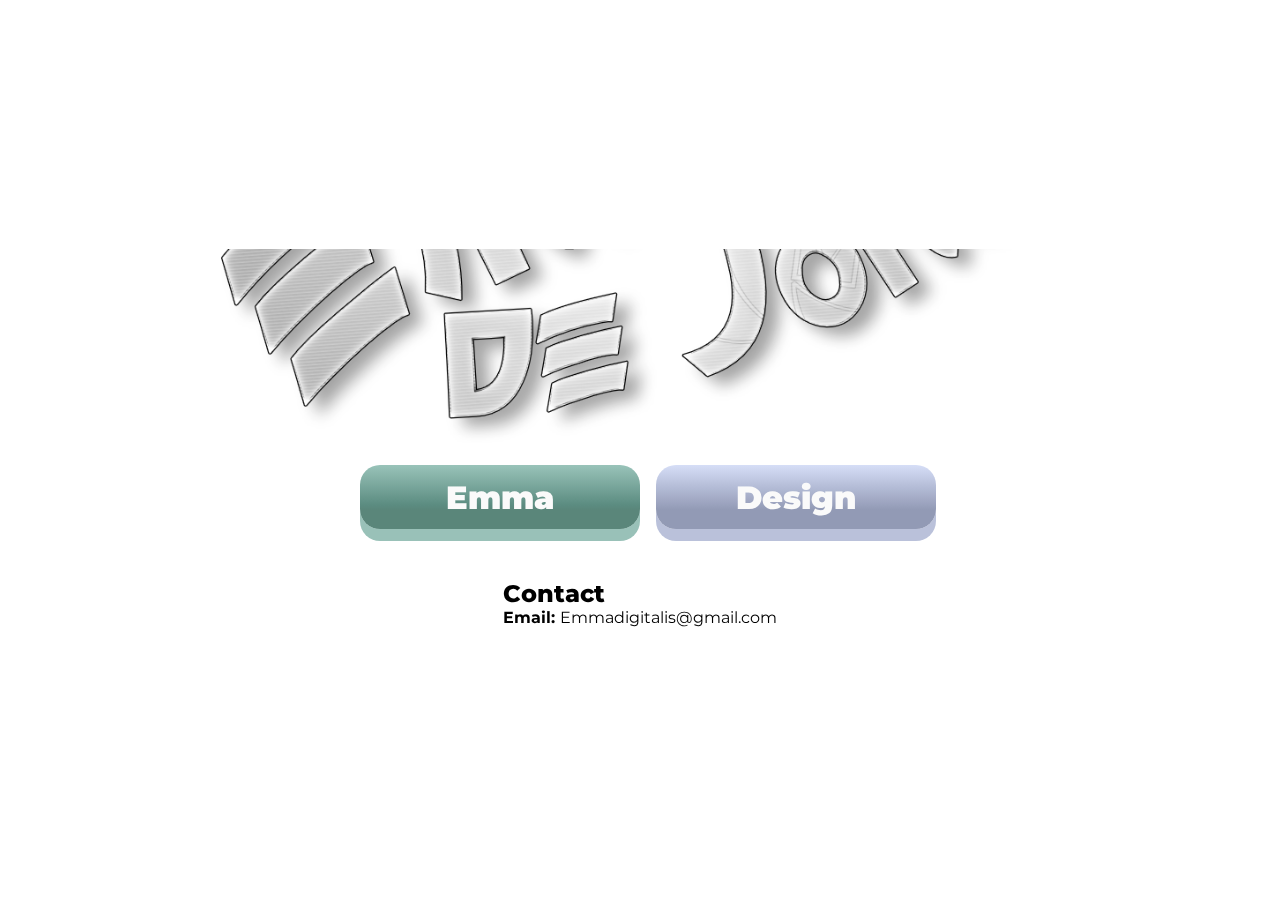
<file: index.html>
<!--Start of page-->
<!DOCTYPE html>
<html>


<head>
    <title>Emma de Jong - Web Creator</title>
    <link rel="shortcut icon" href="img/favicon.png" type="image/x-icon">
    <link rel="stylesheet" href="css/style.css">
    <link rel="stylesheet" href="css/anim.css">
    <meta charset="UTF-8">
    <meta name="viewport" content="width=device-width, initial-scale=1.0">
    <link rel="preconnect" href="https://fonts.gstatic.com">
    <link
        href="https://fonts.googleapis.com/css2?family=Montserrat:ital,wght@0,100;0,200;0,300;0,400;0,500;0,600;0,700;0,800;0,900;1,100;1,200;1,300;1,400;1,500;1,600;1,700;1,800;1,900&display=swap"
        rel="stylesheet">
    <script type="text/javascript" src="//ajax.googleapis.com/ajax/libs/jquery/1.7.1/jquery.min.js"></script>
    <script src="https://code.jquery.com/jquery-3.5.0.js"></script>
</head>

<body onload="">
    <!-- <div id="fpsCounter"></div> -->

<div id="load"></div>
<div id="bgprep" class ="mobileHide ptabout ptworks ptconnect ptart"></div>


<div id="background">
    <div id="bgColor"></div>
    <div id="bgPattern"></div>
    <div id="transitionColor"></div>
    <div id="bgGradient"></div>
</div>

<div id="container">
    <div id="inner">

    <!-- unfolded logo -->
        <figure>
            <img id="logo" src="img/quick-logo.png" alt="Customashable Logo">
            <!-- <figcaption><h1>Emma de Jong</h1></figcaption> -->
        </figure>
        
        <!--Header of page, contains logo-->
        <header>
            <figure>
                <img id="logo" src="img/quick-logo.png" alt="Customashable Logo">
                <!-- <figcaption><h1>Emma de Jong</h1></figcaption> -->
            </figure>

            <nav>
                <ul>
                    <!-- onmouseover="bgAdjust('#adddd3', 'about');" onmouseout="bgReset();" -->
                    <li id="aboutBtn" data-section="about" >
                        <h3>Emma</h3>
                    </li>
                    <!-- onmouseover="bgAdjust('#98a5d4', 'design');" onmouseout="bgReset();" -->
                    <li id="designBtn" data-section="design" >
                        <h3>Design</h3>
                    </li>
                </ul>
            </nav>
        </header>
        

        <!--Contents of page-->
        <section id="popout">
            <div class="border"></div>
            
            
            <section>
                <div id="contentBg"></div>
                <div id="htmlContainer"></div>
            </section>
            
            
            
            <div class="border"></div>
        </section>
        
        
        <!-- contact info -->
        <footer>
            <h4>Contact</h4>
            <p><b>Email: </b>Emmadigitalis@gmail.com</p>
        </footer>  
    </div>
</div>

<!-- <button class="language">EN</button> -->

<!--End of page-->
<script src="js/main.js"></script>
</body>

</html>
</file>
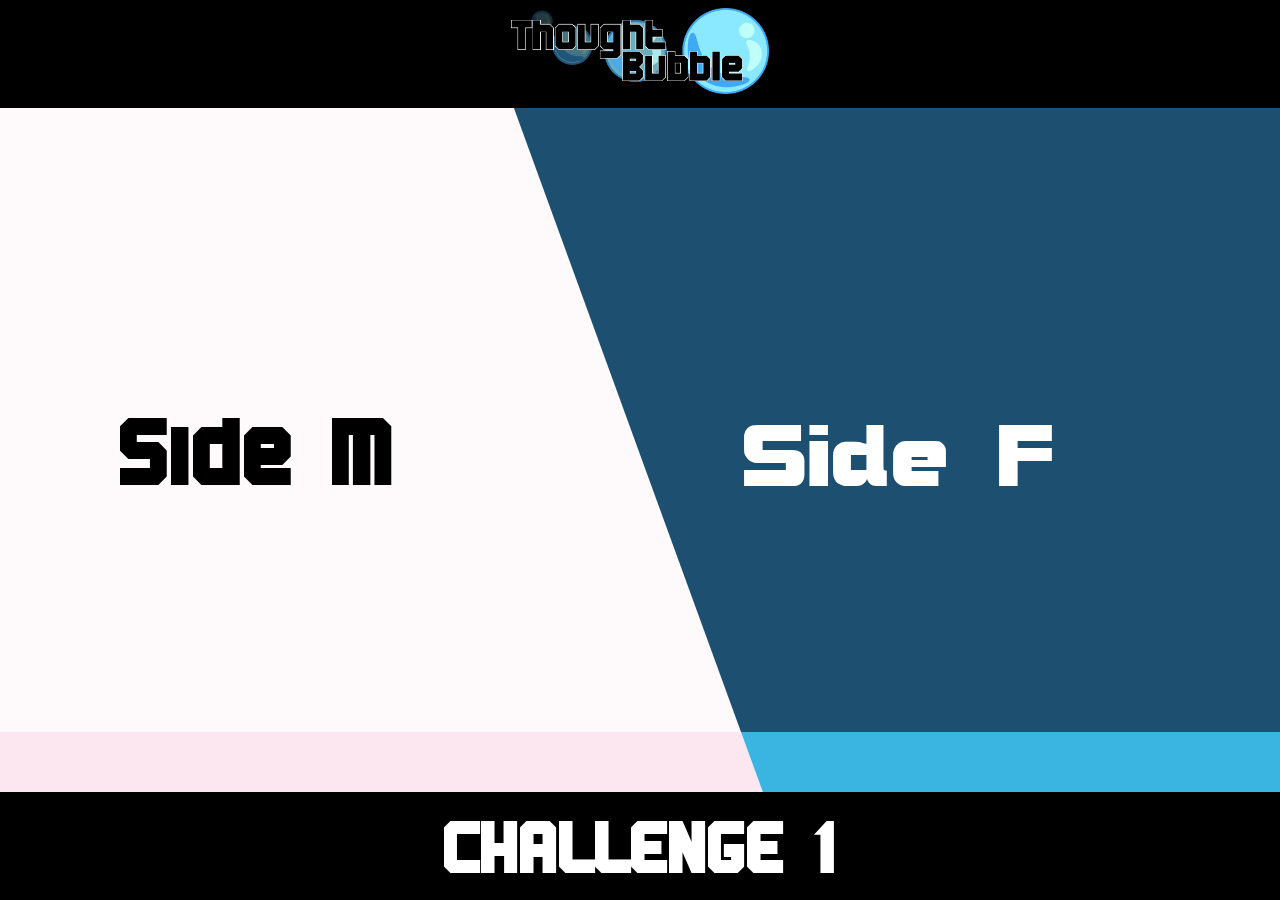
<file: sub/challenge1/index.html>
<!doctype HTML>
<html lang="en">
<head>
    <title>Home</title> 
    <link rel="stylesheet" href="css/style-1920.css">
    <link rel="stylesheet" href="css/style-720.css">
    <meta charset="UTF-8"> 
    <meta name="description" content="Theo van Doesburg Special Website">
    <meta name="author" content="Emma de Jong">
    <meta name="viewport" content="width=device-width, initial-scale=1.0x">
    <script type="text/javascript" src="js/main.js"></script> 

</head>
<body>
<div id="flash">
    LETS BEGIN    
</div>

<!--Header-->
    <header class="header_index">
        <img id="index_logo" src="img/thoughtbubble.png">
    </header>

<!--Content-->
    <div style="height: 100%; width: 100vw; overflow: hidden;">   
        <div class="content">
            <a href="side_m.html"><div class="left">
                <div class="unskew">Side M</div> 
                <div class="unskew2">One of Emma's distinguishable sides is what most of society would consider his "normal" side with interestests that are "normal" for guys. If you're interested, this side is the one you would want to check out.</div>
            </div> </a>

            <a href="side_f.html"><div class="right">
                <div class="unskew">Side F</div>
                <div class="unskew3">The other side outlined on this website is the slightly different side one might call "Girly". You can find out more by clicking where you are currently hovering your mouse.</div>
            </div></a>
        </div>
    </div> 
<!--Footer-->
    <footer class="footer_index">
        CHALLENGE 1
    </footer>

</body>
</html>
</file>
<file: sub/dancepractice/index.html>
<!DOCTYPE html>
<html lang="en">

<head>
    <link href="css/fontawesome.css" rel="stylesheet">
    <link href="css/brands.css" rel="stylesheet">
    <link href="css/solid.css" rel="stylesheet">
    <link rel="stylesheet" href="css/style.css">
    <meta charset="UTF-8">
    <meta name="viewport" content="width=device-width, initial-scale=1.0">
    <script src="lib/jquery-3.7.1.min.js"></script>
    <title>florea__practice</title>
</head>

<body>
    <div class="container">
        <main>

            <!-- background -->
            <div class="background">
                <div class="bg-pattern"></div>
                <div class="side hidden"></div>
                <div class="side hidden"></div>
                <div class="fg-pattern"></div>
            </div>

            <!-- content -->
            <div class="content">
                <div class="container">
                    <!-- player -->
                    <div class="outerCard play">
                        <div class="innerCard">
                            <h2 id="videoTitle">Select a Video</h2>
                            <div id="playerContainer">
                                <div id="player-content">
                                    <div id="player"></div>
                                    <div id="rest-display" class="hidden">
                                        <div class="banner">
                                            <h2>0</h2>
                                        </div>
                                    </div>
                                </div>
                            </div>
                            <div id="controls">
                                <!-- add frame advance and frame return -->
                                <div class="c loop-count hidden">3</div>
                                <div class="c frame-prev"><i class="fa-solid fa-backward-step"></i></div>
                                <div class="c restart"><i class="fa-solid fa-rotate"></i><span
                                        class="hidden">Loop</span></div>
                                <!-- when in fullscreen, show time it will jump to -->
                                <div class="c play"><i class="fa-solid fa-play"></i><i
                                        class="fa-solid fa-pause hidden"></i></div>

                                <div class="c countdown"><i class="fa-regular fa-clock"></i></div>

                                <div class="c fullscreen"><i class="fa-solid fa-expand"></i></div>
                                <div class="c frame-next"><i class="fa-solid fa-forward-step"></i></div>
                                <div id="scrubber">
                                    <div class="loop-indicator hidden start"></div>
                                    <div class="loop-indicator hidden end"></div>
                                    <div id="scrubberButton"></div>
                                </div>
                            </div>
                        </div>
                    </div>

                    <!-- options -->
                    <div id="optionContainer" class="hidden">
                        <div class="outerCard video" data-active="true">
                            <div class="innerCard">
                                <h3>Video</h3>
                                <h3>Video</h3>
                                <input type="text" id="videoUrl">
                                <button class="confirm">Confirm</button>
                            </div>
                            <div class="cardBack"></div>
                        </div>

                        <div class="outerCard mirror" data-active="false">
                            <div class="innerCard">
                                <h3>Mirror</h3>
                                <h3>Mirror</h3>
                                <h2>Mirrored</h2>
                                <div class="close"><i class="fa-solid fa-xmark"></i></div>
                            </div>
                            <div class="cardBack">
                                <h2>Mirror</h2>
                            </div>
                        </div>

                        <div class="outerCard loop" data-active="false">
                            <div class="innerCard">
                                <h3>Loop</h3>
                                <h3>Loop</h3>
                                <div class="opt">
                                    <span>Loop rest time <br>(in seconds)</span>
                                    <input id="looprest" type="number" value="0" min="0" max="60" step="3">
                                </div>
                                <div class="opt">
                                    <button class="time start">Start Time<br><span>(mm:ss)</span></button>
                                    <button class="time end">End Time<br><span>(mm:ss)</span></button>
                                </div>
                                <div class="close"><i class="fa-solid fa-xmark"></i></div>
                            </div>
                            <div class="cardBack">
                                <h2>Loop</h2>
                            </div>
                        </div>

                        <div class="outerCard speed" data-active="false">
                            <div class="innerCard">
                                <h3>Speed</h3>
                                <h3>Speed</h3>
                                <div class="close"><i class="fa-solid fa-xmark"></i></div>
                                <span>Playback Speed</span>
                                <select id="playback-speed">
                                    <option value="0.1">10%</option>
                                    <option value="0.2">20%</option>
                                    <option value="0.3">30%</option>
                                    <option value="0.4">40%</option>
                                    <option value="0.5">50%</option>
                                    <option value="0.6">60%</option>
                                    <option value="0.7">70%</option>
                                    <option value="0.8">80%</option>
                                    <option value="0.9">90%</option>
                                    <option value="1" selected>100%</option>
                                    <option value="1.25">125%</option>
                                    <option value="1.5">150%</option>
                                    <option value="1.75">175%</option>
                                    <option value="2">200%</option>
                                </select>
                                <div class="loopspeed opt disabled">
                                    <div class="opt">
                                        <span>Speed up after loops:</span>
                                        <select id="speed-rate">
                                            <option value="0" selected>+0%</option>
                                            <option value="0.1">+10%</option>
                                            <option value="0.2">+20%</option>
                                        </select>
                                    </div>
                                    <div class="opt">
                                        <span>Amount of loops:</span>
                                        <input type="number" id="speed-loops" min="1" max="10" value="3">
                                    </div>
                                </div>
                            </div>
                            <div class="cardBack">
                                <h2>Speed</h2>
                            </div>
                        </div>

                        <!-- <div class="outerCard zoom notImplemented" data-active="false">
                            <div class="innerCard">
                                <h3>Zoom</h3>
                                <h3>Zoom</h3>
                                <div class="close"><i class="fa-solid fa-xmark"></i></div>
                            </div>
                            <div class="cardBack">
                                <h2>Zoom</h2>
                            </div>
                        </div> -->

                    </div>
                </div>
                <button class="tools">Tools & Hints</button>
            </div>

        </main>
        <nav data-active="false">
            <ul>
                <h4>Tools:</h4>
                <li>
                    Theme: <select id="theme-select">
                        <option value="light">Basic Light</option>
                        <option value="dark">Basic Dark</option>
                        <option value="ace">Ace (Cherish)</option>
                    </select>
                </li>
            </ul>
            <!-- <ul>
                <li>
                    <a href="#__BLANK">Metronome</a>
                </li>
                <li>
                    <a href="#__BLANK">Tutorials</a>
                </li>
            </ul> -->
            <hr>
            <ul>
                <h4>Keyboard Shortcuts:</h4>
                <li>
                    Spacebar: Play/Pause
                </li>
                <li>
                    R: Restart/Loop
                </li>
                <li>
                    F: Fullscreen
                </li>
                <li>
                    N: Next Frame
                </li>
                <li>
                    P: Previous Frame
                </li>
            </ul>
        </nav>
    </div>

    <script src="js/themes.js"></script>
    <script src="https://www.youtube.com/iframe_api" async></script>
    <script src="js/main.js"></script>
</body>

</html>
</file>
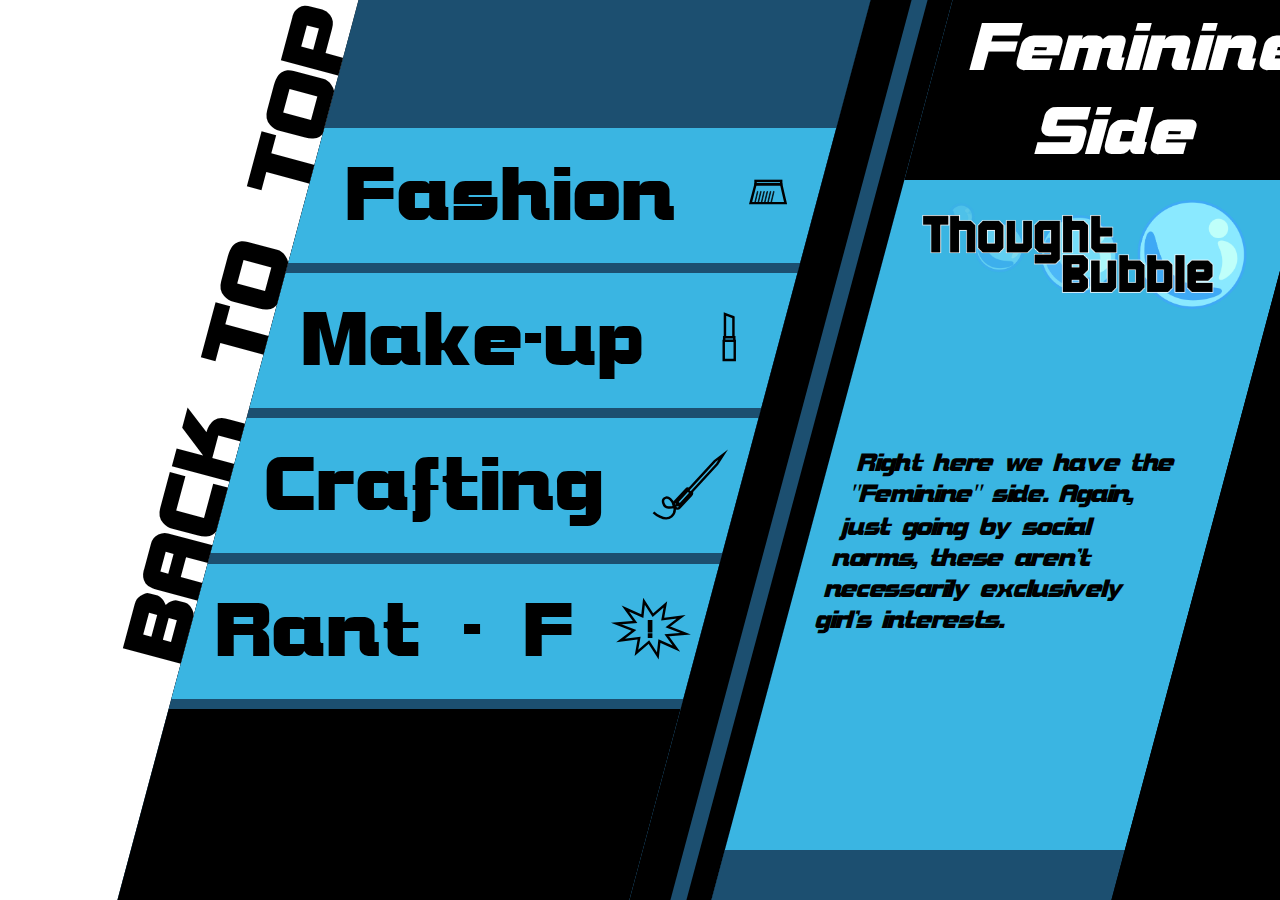
<file: sub/challenge1/side_f.html>
<!doctype HTML>
<html lang="en">
<head>
    <title>Home</title> 
    <link rel="stylesheet" href="css/style-1920.css"> 
    <link rel="stylesheet" href="css/style-720.css">
    <meta charset="UTF-8"> 
    <meta name="description" content="Theo van Doesburg Special Website">
    <meta name="author" content="Emma de Jong">
    <meta name="viewport" content="width=device-width, initial-scale=1.0x">
    <script type="text/javascript" src="js/main.js"></script> 

    
</head>
<body style="background-color: #000000;" onload="AddText()">
    <div class="outer-container">
        <div class="container">
                <div class="link-side-f side_f">
                        <!--TopMenu-->
                        <a href="index.html"><div class="slant m5">
                            <div class="topmenu-f"> BACK TO TOP </div>
                        </div></a>    
        
                        <!--Link Blocks-->
                        <div class="slant m4 fdcol">
                            <!---------------Link 1--------------->
                            <div class="linkbox toplink flgrad" onclick="ChangePage('f', '1')">
                                <div class="icontextf">
                                    Fashion
                                </div>
                                <div class="icon"> <img class="iconimgf" src="img/vectors/b/f-clothing.svg"> </div>
                            </div> 
        
                            <!---------------Link 2--------------->
                            <div class="linkbox flgrad" onclick="ChangePage('f', '2')">
                                <div class="icontextf">
                                    Make-up
                                </div>
                                <div class="icon"> <img class="iconimgf" src="img/vectors/b/f-makeup.svg"> </div>
                            </div> 
        
                            <!---------------Link 3--------------->
                            <div class="linkbox flgrad" onclick="ChangePage('f', '3')">
                                <div class="icontextf">
                                    Crafting
                                </div>
                                <div class="icon"> <img class="iconimgf" src="img/vectors/b/f-crafts.svg"> </div>
                            </div> 
        
                            <!---------------Link 4--------------->
                            <div class="linkbox flgrad" onclick="ChangePage('f', '4')">
                                <div class="icontextf">
                                    Rant - F
                                </div>
                                <div class="icon"> <img class="iconimgf" src="img/vectors/b/fm-rant.svg"> </div>
                            </div> 
        
                            <!---------------Link 4--------------->
                            <div class="linkbox-black-edition"></div> 
                        </div>

                        <!--Mid-Devider-->
                        <div class="slant m3 fdcol">
                            <div class="devide_l"></div>
                            <div class="devide_s"></div>
                        </div>
                    </div>
            
            <div class="desc-side-f side_f">
                <!--Description block on the left-->
                <div class="slant m2 fdcol">
                    <div class="topfill topf">
                        Feminine <br> Side
                    </div>
                    <div class="descbox flcol">
                        <div id="picbox">

                            <img id="f" src="img/thoughtbubble.png">

                        </div>
                        <div id="textbox-f">

                                Right here we have the "Feminine" side. Again, just going by social norms, these aren't necessarily exclusively girl's interests.

                        </div>
                    </div>
                </div>

                <!--The utmost left black box-->
                <div class="slant m1"></div>

            </div>
        </div>
    </div> 
</body>
</html>
</file>
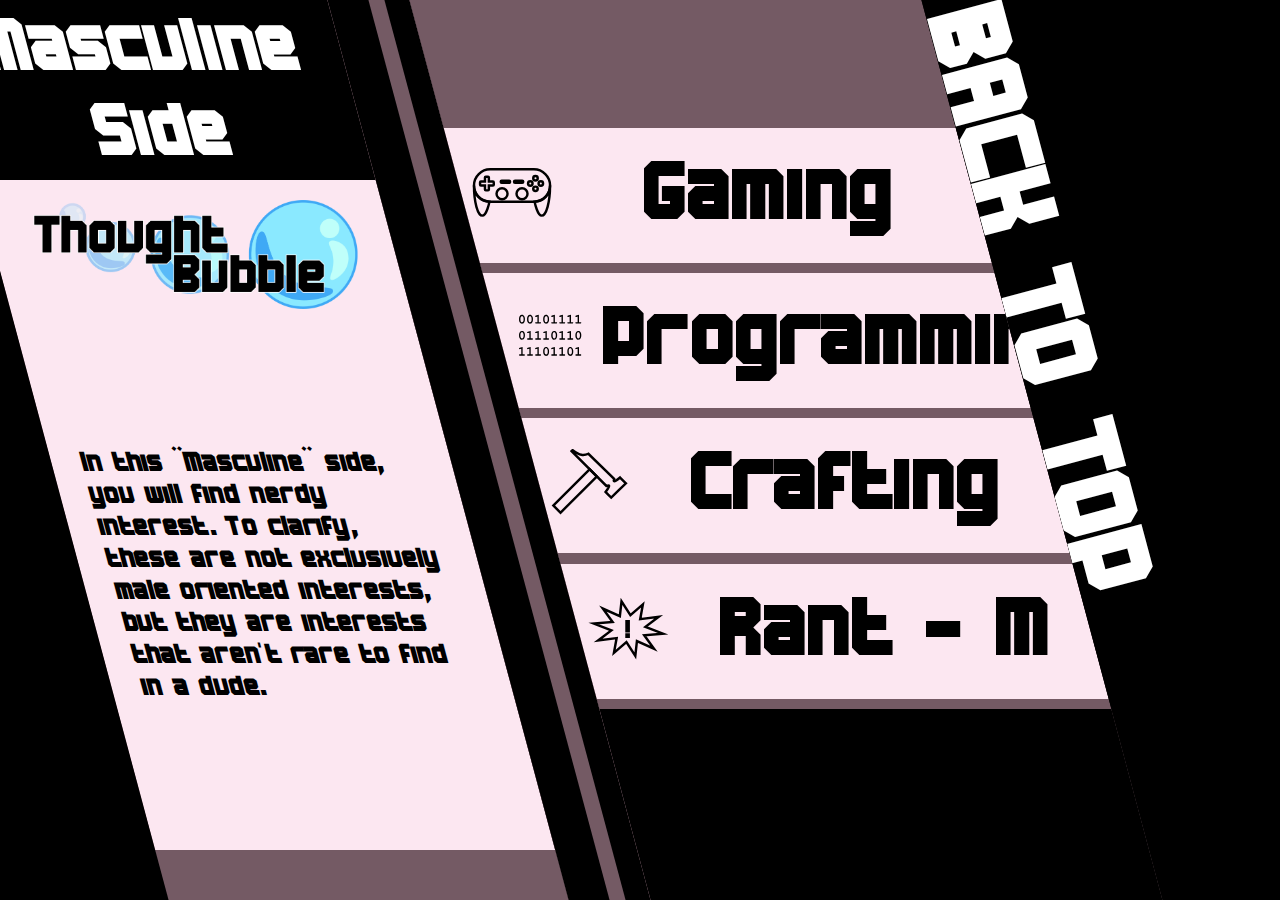
<file: sub/challenge1/side_m.html>
<!doctype HTML>
<html lang="en">
<head>
    <title>Home</title> 
    <link rel="stylesheet" href="css/style-1920.css"> 
    <link rel="stylesheet" href="css/style-720.css">
    <meta charset="UTF-8"> 
    <meta name="description" content="Theo van Doesburg Special Website">
    <meta name="author" content="Emma de Jong">
    <meta name="viewport" content="width=device-width, initial-scale=1.0x">
    <script type="text/javascript" src="js/main.js"></script> 

    
</head>
<body style="background-color: #000000;" onload="AddText()">
    <div class="outer-container">
        <div class="container">
            <div class="desc-side-m side_m">
                <!--The utmost left black box-->
                <div class="slant m1"></div>

                <!--Description block on the left-->
                <div class="slant m2 mdcol">

                        <div class="topfill topm">
                            Masculine <br> Side

                        </div>
                        <div class="descbox mlcol">
                            <div id="picbox">

                                <img id="m" src="img/thoughtbubble.png">

                            </div>
                            <div id="textbox-m">

                                In this "Masculine" side, you will find nerdy interest. To clarify, these are not exclusively male oriented interests, but they are interests that aren't rare to find in a dude.

                            </div>
                        </div>

                </div>
            </div>

            <div class="link-side-m side_m">
                <!--Mid-Devider-->
                <div class="slant m3 mdcol">
                    <div class="devide_l"></div>
                    <div class="devide_s"></div>
                </div>

                <!--Link Blocks-->
                <div class="slant m4 mdcol"> 
                    <!---------------Link 1--------------->
                    <div class="linkbox toplink mlgrad" onclick="ChangePage('m', '1')">
                        <div class="icon"> <img class="iconimgm" src="img/vectors/b/m-gaming.svg"> </div>
                        <div class="icontextm">
                            Gaming
                        </div>
                    </div> 
    
                    <!---------------Link 2--------------->
                    <div class="linkbox mlgrad" onclick="ChangePage('m', '2')">
                        <div class="icon"> <img class="iconimgm" src="img/vectors/b/m-programming.svg"> </div>
                        <div class="icontextm">
                            Programming
                        </div>
                    </div> 

                    <!---------------Link 3--------------->
                    <div class="linkbox mlgrad" onclick="ChangePage('m', '3')">
                        <div class="icon"> <img class="iconimgm" src="img/vectors/b/m-crafts.svg"> </div>
                        <div class="icontextm">
                            Crafting
                        </div>
                    </div> 

                    <!---------------Link 4--------------->
                    <div class="linkbox mlgrad" onclick="ChangePage('m', '4')">
                        <div class="icon"> <img class="iconimgm" src="img/vectors/b/fm-rant.svg"> </div>
                        <div class="icontextm">
                            Rant - M
                        </div>
                    </div> 

                    <!---------------Link 4--------------->
                    <div class="linkbox-black-edition"></div> 
                </div>
            
                <a href="index.html"><div class="slant m5">
                    <div class="topmenu-m"> BACK TO TOP </div>
                </div></a>
            </div>
        </div>
    </div> 
</body>
</html>
</file>
<file: css/style.css>
/*-------------------------------------------*/
/*---------------General Setup---------------*/
/*-------------------------------------------*/
* {
    box-sizing: border-box;
    font-family: 'Montserrat', sans-serif;
}

.disabled {
    filter: grayscale(100) !important;
    pointer-events: none !important;
    opacity: 0.5 !important;
}

.disabled:after {
    content: "In development";
    color: black;
    position: relative;
    top: 22px;
    font-weight: 800;
}

.disabled * {
    text-decoration: line-through;
}

#fpsCounter {
    position: fixed;
    min-width: 180px;
    padding: 8px 0 8px 8px;
    background-color: #dddddd;
    color: #222222;
    top: 0;
    left: 0;
    border: 4px solid #222222;
    font-family: 'Courier New', monospace;
    font-size: 32px;
    font-weight: 800;
    z-index: 99999;
    opacity: 0.8;
}

body {
    margin: 0;
    padding: 0;
    /*overflow-x: hidden;
    overflow-y: hidden;*/
}

#load {
    position: fixed;
    height: 100%;
    width: 100%;
    top: 0;
    left: 0;
    background: #fff;
    z-index: 9999;
}

#bgprep {
    width: 0;
    height: 0;
    position: absolute;
}

.hidden {
    display: none;
}

section,
figure {
    margin: 0;
    padding: 0;
}

:root {
    --content-margin: 368px;
}



/* Fonts */
h1,
h2,
h3,
h4,
h5,
h6,
p,
a {
    font-family: 'Montserrat', sans-serif;
    margin: 0;
    padding: 0;
}

h2 {
    font-size: 42px;
    font-weight: 900;
}

h3 {
    font-size: 36px;
    font-weight: 900;
}

h4 {
    font-size: 24px;
    font-weight: 800;
}

h5 {
    font-size: 14px;
    font-weight: 800;
}

/*-------------------------------------------*/
/*---------------Page Generals---------------*/
/*-------------------------------------------*/
#background {
    position: fixed;
    width: 100vw;
    height: 100vh;
    z-index: 1;
    overflow: hidden;
}

#background>* {
    width: 100%;
    height: 100%;
    position: absolute;
}

#background>#bgGradient {
    background-image: linear-gradient(90deg, rgba(0, 0, 0, 0.4), rgba(0, 0, 0, 0.0) calc((100vw - 1280px) / 2), rgba(0, 0, 0, 0) calc(1280px + ((100vw - 1280px) / 2)), rgba(0, 0, 0, 0.4) 100%);
}

#background>#transitionColor {
    top: 100vh;
    transition: 0.4s ease;
}

body.loading #background>#transitionColor {
    top: 0;
}

#background>#bgColor {
    background-color: none;
    transition: background-color 0s 0.4s linear;
}

#background>#bgPattern {
    opacity: 0.4;
    transition: 0.5s 0.5s ease;
    background-position: 0 0;
}

#background>#bgPattern.about {
    background-image: url(/img/patterns/1.png);
}

#background>#bgPattern.design {
    background-image: url(/img/patterns/2.png);
}

#background>#bgPattern.development {
    background-image: url(/img/patterns/3.png);
}


/* Content Items */
#container {
    position: relative;
    width: 100vw;
    height: 100vh;
    /*display: flex;
    flex-direction: column;
    align-items: center;
    justify-content: center;*/
    z-index: 2;
    overflow-y: scroll;
    overflow-x: hidden;
}

#container>#inner {
    width: 100%;
    min-height: 100vh;
    display: flex;
    flex-direction: column;
    align-items: center;
    justify-content: center;
}

/*----------------------------------*/
/*--------------Header--------------*/
/*----------------------------------*/
#inner>header{
    display: flex;
    flex-direction: row;
    transition: 0.2s ease;
    width: 100vw;
    position: relative;
    gap: 16px;
}

#inner>figure, #inner>header>figure{
    transition: 10s 10s ease;
}

#inner>figure{
    top: 0px;
    height: 200px;
    position: relative;
    display: flex;
    justify-content: center;
    align-items: flex-end;
    overflow: hidden;
}
body.active #inner>figure{
    top: -200px;
    height: 0;
    transition: top 0.2s 0.5s ease, height 0.5s 0.5s ease;
}

#inner>header>figure{
    width: 0;
    overflow: hidden;
    margin-left: 0;
    display: flex;
    align-items: flex-end;
}
body.active #inner>header>figure{
    margin-left: 64px;
    width: 24%;
    transition: 0.2s 0.5s ease;
}

#inner>figure>img, #inner>header>figure>img {
    max-width: 70vw;
    width: 1140px;
    filter: invert(0%) sepia(0%) hue-rotate(0deg) saturate(0);
    transition: 0.7s ease-in;
}

#inner>figure>figcaption, #inner>header>figure>figcaption {
    text-align: center;
}

nav {
    width: 100%;
    min-height: 96px;
    display: flex;
    align-items: center;
    z-index: 3;
    padding: 0 32px;
}

nav>ul {
    margin: 0;
    padding: 0;
    list-style-type: none;
    display: flex;
    justify-content: center;
    flex-wrap: wrap;
    width: 100%;
}

nav>ul>li {
    width: 320px;
    height: 64px;
    margin: 2px 8px;
    border-radius: 20px;
    overflow: hidden;
    cursor: pointer;
    position: relative;
    top: 0;
    display: flex;
    justify-content: center;
    align-items: center;
    box-shadow: 0px 12px 0px 0px;
    filter: invert(100%) hue-rotate(180deg) saturate(0.6) contrast(65%) brightness(150%);
    transition: top 0.2s ease,
        box-shadow 0.2s ease,
        filter 0.7s ease;
}


body.active nav>ul>li{
    height: 54px;
}


nav>ul>li:not(.activeSection):hover {
    top: 4px;
    box-shadow: 0px 8px 0px 0px !important;
    filter: invert(0%) hue-rotate(0deg) saturate(1) contrast(100%) brightness(100%) !important;
}

li#aboutBtn {
    color: #529787;
    background-image: linear-gradient(0deg, #86dac6 30%, #4e9685 100%);
}

li#designBtn {
    color: #707da8;
    background-image: linear-gradient(0deg, #98a5d4 30%, #52608b 100%);
}

li#developmentBtn {
    color: #c48146;
    background-image: linear-gradient(0deg, #E6A265 30%, #aa6b34 100%);
}

li#artBtn {
    color: #8c6091;
    background-image: linear-gradient(0deg, #b889bd 30%, #764b7a 100%);
}

nav>ul>li>h3 {
    filter: invert(100%) hue-rotate(180deg) saturate(0.2) contrast(65%) brightness(150%);
    color: white;
}

nav>ul>li:not(.activeSection):hover>h3 {
    transition: 0.2s ease;
    filter: invert(0%) hue-rotate(0deg) saturate(1) contrast(100%) brightness(100%) !important;
}

nav>ul>li.activeSection {
    top: 8px !important;
    transition: top 0.2s ease,
        box-shadow 0.2s ease,
        filter 0s linear;
    box-shadow: 0px 4px 0px 0px !important;
    cursor: default !important;
    filter: invert(0%) hue-rotate(0deg) saturate(1.4) contrast(120%) brightness(100%) !important;
}

.activeSection>h3 {
    filter: invert(0%) hue-rotate(0deg) saturate(1) contrast(100%) brightness(100%) !important;
}

nav>ul>li>h3 {
    color: white;
}

nav>ul>li>* {
    position: absolute;
}

@media screen and (max-width: 1280px) {
    nav>ul>li {
        width: 280px;
    }
    h3 {
        font-size: 32px
    }
}


/*-------------------------------------*/
/*---------------Content---------------*/
/*-------------------------------------*/
#popout{
    width: 100vw;
    display: flex;
    flex-direction: column;
    align-items: center;
    justify-content: center;
    z-index: 2;
}

#popout>section {
    height: 0;
    min-height: 0;
    width: 100%;
    opacity: 1;
    transition: 0.7s ease-out;
    overflow: hidden;
    display: flex;
    justify-content: center;
    position: relative;
}

body.active #popout>section{
    height: calc(80vh - (5px * 2));
    min-height: 720px;
    transition: 0.7s ease-in;
}

#popout>section>* {
    width: 100%;
    height: 100%;
    position: absolute;
}

#popout>section>#contentBg {
    background-image: url(/img/content-grid.png);
    opacity: 0.4;
    position: absolute;
}

#popout>section>#htmlContainer {
    padding: 0 64px;
}

#popout>.border {
    height: 5px;
    width: 0%;
    background-image: url(/img/content-border.png);
    transition: 10s 10s ease-in;
}
body.active #popout>.border, body.loading #popout>.border{
    width: 100%; 
    /* background-color: ${sectionInfo[section].darkCol}; */
    transition: 0.4s ease-in;
}

/*Contact/Footer*/
footer {
    display: flex;
    flex-direction: column;
    justify-content: center;
}

#inner>header, #inner>footer{
    height: 10vh;
    min-height: 96px;
}

#htmlContainer>div>header{
    display: flex;
    flex-direction: column;
    align-items: center;
    color: white;
    margin: 32px 0 16px 0;
    width: 100%;
    padding: 16px 16px;
    border-radius: 18px;
    font-size: 42px;
    font-weight: 900;
}

#htmlContainer>div{
    width: 100%;
    height: 100%;
    display: flex;
    flex-direction: column;
    align-items: center;
    overflow-y: auto;
    position: relative;
    padding: 24px;
}

#htmlContainer>div>section {
    width: 80%;
    min-width: 700px;
    display: flex;
    padding: 0;
    position: relative;
    flex-grow: 1;
    overflow: hidden;
}

/*-----------------------------------*/
/*---------------About---------------*/
/*-----------------------------------*/
#about>header{
    background-image: linear-gradient(0deg, #86dac6 30%, #4e9685 100%);
    box-shadow: 0px 8px 0px 0px #529787;
}

#about>section>article {
    width: 65%;
    overflow: scroll;
    padding-right: 16px;
    position: relative;
}

#about>section>article>.aboutHeader {
    color: white;
    background-image: linear-gradient(0deg, #7cb9ab 30%, #4b7a6f 100%);
    box-shadow: 0px 8px 0px 0px #529787;
    margin: 32px 0 16px 0;
    width: 100%;
    padding: 8px 16px;
    border-radius: 18px;

}

#about>section>article>h3 {
    display: block;
    color: white;
    background-image: linear-gradient(0deg, #7cb9ab 30%, #4b7a6f 100%);
    box-shadow: 0px 8px 0px 0px #529787;
    margin: 12px 0 16px 0;
    width: 100%;
    padding: 8px 16px;
    border-radius: 18px;
    font-size: 24px !important;
    font-weight: 600;
    font-style: italic;
}

#about>section>article>p {
    padding-left: 16px;
    padding-bottom: 12px;
}

#about>section>article ul {
    display: flex;
    justify-content: center;
    width: 100%;
    flex-wrap: wrap;
    padding: 12px 32px;
    gap: 32px;
}

#about>section>article ul>li {
    display: block;
    width: 96px;
    aspect-ratio: 1/1;
    list-style-type: none;
    border-radius: 22%;
    box-shadow: 0px 4px 4px rgba(0,0,0,0.3);
    transition: transform 0.2s ease;
    position: relative;
}

#about>section>article ul>li>img {
    width: 100%;
    height: 100%;
    object-fit: cover;
}

#about>section>article ul>li:hover {
    text-indent: 0;
    transform: 
        perspective(96px)
        rotateX(14deg);
}

#overlay{
    width: 128px;
    min-height: 24px;
    display: flex;
    justify-content: center;
    align-items: center;
    position: absolute;
    top: 461px;
    left: 61px;
    padding: 4px;
    text-align: center;
    border-radius: 8px;
    background: rgba(54, 54, 54, 0.4);
    color: white;
    backdrop-filter: blur(3px);
    box-shadow: 0 2px 4px rgba( 54, 54, 54, 0.4); 
    transition: left 0.2s ease-in-out, top 0.2s ease-in-out, opacity 0.2s 0.2s ease;
    opacity: 0;
}

#about>section>figure {
    width: 35%;
    height: 100%;
    padding: 32px 16px 0 16px;
    position: relative;
    display: flex;
    justify-content: center;
    align-items: center;
}

#about>section>figure>img {
    height: 100%;
    max-width: 100%;
    border-radius: 16px;
    object-fit: cover;
    /*filter: contrast(0%) saturate(0%) blur(32px);*/
}

#about .filler{
    width: 100%;
    height: 64px;
}

/*-----------------------------------*/
/*---------------web---------------*/
/*-----------------------------------*/

#web > header{
    background-image: linear-gradient(0deg, #98a5d4 30%, #52608b 100%);
    box-shadow: 0px 8px 0px 0px #5b6791;
}

#web>section>article{
    width: 960px;
    overflow: scroll;
    padding-right: 16px;
    position: relative;
    flex-shrink: 0;
}

#web>section>#webNav {
    flex-grow: 1;
    min-width: 240px;
    /* background: red; */
    padding: 32px 16px 0 16px;
    position: relative;
    display: flex;
    justify-content: space-around;
    align-items: flex-start;
    flex-wrap: wrap;
    overflow-y: scroll;
    gap: 24px;
}

#web>section>#webNav>.workElement {
    width: 140px;
    aspect-ratio: 1/1;
    border-radius: 24px;
    box-shadow: 0 8px 0 2px #5b6791;
    position: relative;
    cursor: pointer;
    transition: box-shadow 0.4s 0.1s ease, transform 0.4s 0.1s ease;
    background-size: cover;
    background-position: center;
    transform: translateY(0px);
}

#web>section>#webNav>.workElement>.inner {
    width: 100%;
    height: 100%;
    border-radius: inherit;
    display: flex;
    flex-direction: column;
    align-items: center;
    justify-content: flex-end;
    overflow: hidden;
}


#web>section>#webNav>.workElement>.inner>* {
    color: white;
    width: 100%;
    padding: 0 4px;
    text-align: center;
    background-color: rgba(0, 0, 0, 0.7);
    text-transform: capitalize;
}

#web>section>#webNav>.workElement>.inner>p {
    font-size: 10px;
    padding: 0 4px 4px 4px;
    letter-spacing: -0.5px;
}

#web>section>#webNav>.workElement:hover {
    bottom: 0px;
    transform: translateY(4px);
    box-shadow: 0 4px 0 2px #5b6791;
    transition: box-shadow 0.2s ease, transform 0.2s ease;
}
/* 
#web>#webView {
    flex-grow: 1;
    padding: 32px 32px 154px 32px;
    display: flex;
    justify-content: center;
    align-items: flex-start;
}

#web>#webView>.webLeft,
#web>#webView>.webRight {
    width: 50%;
    height: 100%;
}

#web>#webView>.webLeft {
    display: flex;
    flex-direction: column-reverse;
    align-items: center;
    justify-content: flex-start;
    padding-bottom: 32px;
}

#web>#webView>.webLeft>img {
    max-height: 70%;
    max-width: 100%;
    object-fit: contain;
    object-position: bottom;
    border-radius: 32px;
    box-shadow: 0px 8px 0px 0px #5b6791;
}

#web>#webView>.webLeft>#webGallery {
    width: 100%;
    height: 120px;
    overflow-x: auto;
    overflow-y: hidden;
    white-space: nowrap;
    margin-top: 12px;
    position: relative;
    bottom: 0;
}

#web>#webView>.webLeft>#webGallery>.galleryButton {
    height: 96px;
    width: 96px;
    color: #5b6791;
    box-shadow: 0px 8px 0px 0px;
    display: inline-block;
    opacity: 0.4;
    margin: 0 1px;
    background-size: cover;
    background-position: center;
    transition: box-shadow 0.2s ease,
        top 0.2s ease,
        opacity 0.4s ease;
    cursor: pointer;
    border-radius: 12px;
    top: 0;
    position: relative;
}

#web>#webView>.webLeft>#webGallery>.galleryButton:hover {
    opacity: 1;
    top: 4px;
    box-shadow: 0px 4px 0px 0px;
}

#web>#webView>.webLeft>#webGallery>.galleryButton:active {
    top: 6px;
    box-shadow: 0px 2px 0px 0px;
    transition: top 0s, box-shadow 0s;
}

.activeButton {
    opacity: 1 !important;
}

#web>#webView>.webRight {
    padding: 0 8px;
}

#web>#webView>.webRight>h3,
#web>#webView>.webRight>h4 {
    color: white;
    background-color: #818fc2;
    box-shadow: 0px 8px 0px 0px #5b6791;
    margin: 0 0 16px 0;
    display: flex;
    justify-content: flex-start;
    align-items: center;
}

#web>#webView>.webRight>h3 {
    width: 100%;
    padding: 8px 16px;
    border-radius: 18px;
}

#web>#webView>.webRight>h4 {
    width: 208px;
    padding: 6px 12px;
    border-radius: 12px;
}

#web>#webView>.webRight>ul {
    font-family: 'Montserrat', sans-serif;
    margin-left: 16px;
}

#web>#webView>.webRight>a {
    text-decoration: none;
    color: rgb(0, 31, 77);
    background-color: rgb(18, 64, 148);
    display: flex;
    justify-content: center;
    align-items: center;
    width: 80%;
    left: 10%;
    bottom: 0;
    position: relative;
    height: 64px;
    border-radius: 20px;
    box-shadow: 0px 8px 0px 0px;
    margin: 0;
    margin-top: 16px;
    transition: 0.2s ease;
}

#web>#webView>.webRight>a:hover {
    bottom: -4px;
    box-shadow: 0px 4px 0px 0px;
    background-color: rgb(37, 99, 170);
}

#web>#webView>.webRight>a>h3 {
    font-family: 'Montserrat', sans-serif;
    margin-left: 16px;
    color: white;
    margin: 0;
}

#web>#webView>.webRight>p {
    padding-left: 16px;
} */

/*-----------------------------------*/
/*----------------Art----------------*/
/*-----------------------------------*/


#art {
    width: 100%;
    height: 100%;
    /*overflow: hidden;*/
}

#artHeader {
    color: white;
    background-image: linear-gradient(0deg, #E6A265 30%, #aa6b34 100%);
    box-shadow: 0px 8px 0px 0px #8d5729;
    margin-bottom: 16px;
    width: 100%;
    padding: 16px 16px;
    border-radius: 18px;
    text-align: center;
    font-family: 'Montserrat', sans-serif;
    font-size: 42px;
    font-weight: 900; 
}

#art>#artView {
    width: 100%;
    height: 100%;
    padding: 32px 32px 32px 32px;
    display: flex;
    justify-content: center;
    align-items: flex-start;
    flex-direction: column;
}

#artContent{
    width: 100%;
    height: calc(100% - 84px);
    display: flex;
    flex-direction: column;
    flex-wrap: wrap;
    overflow-x: scroll;
    align-content:flex-start;
}

.artPiece{
    min-height: 160px;
    height: calc(33% - 16px);
    width: 160px;
    margin: 8px;
    border-radius: 18px;
    background: rgba(0,0,0,0.3);
    cursor: pointer;
}

/*-----------------------------------*/
/*--------------Connect--------------*/
/*-----------------------------------*/
#connect {
    width: 100%;
    height: 100%;
    display: flex;
    flex-direction: row-reverse;
}

/*Socials*/
#socials {
    padding-top: 12px;
    width: 400px;
    border-width: 1px;
    border-style: none dashed none dashed;
    border-color: #b889bd;
    align-self: flex-start;
}

#socials>ul {
    width: 100%;
    margin: 0;
    padding: 0;
    list-style-type: none;
    display: flex;
    justify-content: center;
    flex-wrap: wrap;
}

#socials>ul>li {
    width: 320px;
    height: 60px;
    margin: 8px 8px;
    border-radius: 14px;
    overflow: hidden;
    cursor: pointer;
    position: relative;
    top: 0;
    color: white;
    transition:
        font-size 0.2s ease,
        width 0.2s ease,
        height 0.2s ease,
        background-color 0.2s ease;
    background-color: #a576aa;
    box-shadow: 0px 8px 0px 0px #8c6091;
}

#socials>ul>li:hover {
    background-color: #d79fdd;
    color: #8c6091;
    top: 2px;
    transition: top 0.2s ease,
        box-shadow 0.2s ease,
        background-color 0.2s ease;
    box-shadow: 0px 6px 0px 0px currentcolor;
}

#socials>ul>li:active {
    top: 4px;
    transition: top 0.2s ease,
        box-shadow 0.2s ease,
        background-color 0s 0.7s ease;
    box-shadow: 0px 4px 0px 0px currentcolor;
}

#socials>ul>li>a {
    color: white;
    text-decoration: none;
}

#socials>ul>li>a>figure {
    margin: 0;
    padding: 0;
    width: 100%;
    height: 100%;
    display: flex;
    justify-content: flex-start;
    flex-wrap: nowrap;
    align-items: center;
}

#socials>ul>li>a>figure>img {
    margin: 0 6px;
}

@media screen and (max-width: 1280px) {
    #socials>ul>li {
        width: 280px;
    }
}

@media screen and (max-width: 600px) {
    #socials>ul>li {
        width: 180px;
        height: 54px;
    }

    #socials>ul>li>h3 {
        font-size: 32px;
    }
}

/*-------------------------------------------*/
/*----------Scrollbars & Resources-----------*/
/*-------------------------------------------*/
*::-webkit-scrollbar {
    width: 16px;
    height: 16px;
    background: none;
}

*::-webkit-scrollbar-track {
    border-radius: 6px;
    width: 8px;
    background: rgba(0, 0, 0, 0);
}

*::-webkit-scrollbar-thumb {
    height: 16px;
    border: 3px solid rgba(0, 0, 0, 0);
    background-clip: padding-box;
    border-radius: 8px;
    background-color: rgba(0, 0, 0, 0.4);
    box-shadow: inset -1px -1px 0px rgba(0, 0, 0, 0.05), inset 1px 1px 0px rgba(0, 0, 0, 0.05);
}

*::-webkit-scrollbar-thumb:hover {
    background-color: rgba(0, 0, 0, 0.6);
}

*::-webkit-scrollbar-button {
    height: 0;
    background-color: none;
}

*::-webkit-scrollbar-corner {
    width: 0;
    height: 0;
    display: none;
}

@media screen and (max-width: 600px) {
    *::-webkit-scrollbar {
        width: 6px;
    }

    *::-webkit-scrollbar-thumb {
        border: 1px solid rgba(0, 0, 0, 0);
    }
}

@media screen and (max-width: 1000px) {
    #about>#aboutRemainder>.left>#skillSegment {
        padding: 16px 0px;
    }
}

/*-------------------------------------------*/
/*----------------Responsive-----------------*/
/*-------------------------------------------*/
@media screen and (max-width: 600px) {
    #innerContent {
        width: 100%;
    }

    #bgPattern {
        display: none;
    }

    nav>ul>li {
        width: 240px;
        height: 46px;
    }

    nav>ul>li>h3 {
        font-size: 26px;
    }

    /*----------about----------*/
    #about>#aboutRemainder>.left {
        width: 100%;
    }

    #about>#aboutRemainder>.right {
        display: none;
    }

    /*---------------------------------*/
    /*--------------web--------------*/
    /*---------------------------------*/
    #web>#webView {
        flex-direction: column;
        overflow-y: auto;
        justify-content: flex-start;
    }

    #web>#webView>.webLeft,
    #web>#webView>.webRight {
        width: 100%;
        height: auto;
    }

    #web>#webView>.webLeft {
        justify-content: center;
    }

    #web>#webView>.webLeft>img {
        max-height: 100%;
    }

    #web>#webNav {
        position: fixed;
        height: auto;
    }

    #web>#webNav>.workElement {
        position: relative;
        bottom: -32px;
        width: 80px;
        height: 160px;
        border-radius: 24px 24px 0 0;
    }

    #web>#webNav>.workElement:hover {
        bottom: -12px;
        width: 80px;
        height: 160px;
        border-radius: 24px 24px 0 0;
    }

    #web>#webNav>.workElement>h5,
    #web>#webNav>.workElement>p {
        writing-mode: vertical-rl;
        text-orientation: sideways;
        float: right;
        height: 100%;
        justify-content: flex-start;
        text-align: start;
    }

    #web>#webNav>.workElement>p {
        margin-right: 4px;
    }

    #web>#webNav::-webkit-scrollbar {
        display: none;
    }

    #web>#webView>.webRight>a>h3 {
        font-size: 28px;
    }

    /*---------------------------------*/
    /*-------------Connect-------------*/
    /*---------------------------------*/
    #connect {
        flex-direction: column;
    }

    #connect>* {
        width: 100%;
    }

    #socials>ul {
        display: block;
        overflow-x: auto;
        overflow-y: hidden;
        padding: 0 16px;
        white-space: nowrap;
    }

    #socials>ul>li {
        width: 80%;
        display: inline-block;
    }
}



/* Language Button */
button.language{
    position: fixed;
    top: 0;
    right: 0;
    z-index: 10;
}
</file>
<file: css/anim.css>
@keyframes animShine{
    0% {
        clip-path: polygon(50% 50%, 100% 0, 100% 0, 100% 0, 100% 0, 100% 0, 100% 0);
        animation-timing-function: ease-in;
    }

    25%{
        clip-path: polygon(50% 50%, 100% 0, 100% 0, 0 0, 0 0, 0 0, 0 0);
        animation-timing-function: linear;
    }

    50%{
        clip-path: polygon(50% 50%, 100% 0, 100% 0, 0 0, 0 100%, 0 100%, 0 100%);
        animation-timing-function: linear;
    }

    75%{
        clip-path: polygon(50% 50%, 100% 0, 100% 0, 0 0, 0 100%, 100% 100%, 100% 100%);
        animation-timing-function: linear;
    }

    100%{
        clip-path: polygon(50% 50%, 100% 0, 100% 0, 0 0, 0 100%, 100% 100%, 100% 0);
        animation-timing-function: linear;
    }
}

@keyframes callToAction{
    0% {
        /*width: 320px;
        height: 80px;
        border-radius: 20px;*/
        background-color: #6dbfac;
    }

    50%{
        /*width: 340px;
        height: 100px;
        border-radius: 30px;*/
        background-color: #8fdbcb;
    }

    100%{
        /*width: 320px;
        height: 80px;
        border-radius: 20px;*/
        background-color: #6dbfac;
    }
}
</file>
<file: sub/challenge1/css/style-1920.css>
/*------------------------------------------------------------------*/
/*-----------------------------GENERAL------------------------------*/
/*------------------------------------------------------------------*/

:root {
    --index-content-height: 760px;
    --index-hf-height: calc((100vh - 760px) / 2);
}

@font-face {
    font-family: MyBNMachine;
    src: url(../fonts/bnmachine.ttf);
}

@font-face {
    font-family: MyBolsterbold;
    src: url(../fonts/bolsterbold.ttf);
}

@media (min-width: 1440px){
body {
    margin: 0;
    padding: 0;
}

header {
    color: #ffffff;
    background-color: #000000;
}

footer {
    color: #ffffff;
    background-color: #000000;
    text-align: center;
    line-height: 12vh;
    color: #ffffff;
    font-size: 54pt;
    font-family: MyBNMachine;
}

/*------------------------------------------------------------------*/
/*------------------------------------------------------------------*/
/*---------------------------INDEX PAGE-----------------------------*/
/*------------------------------------------------------------------*/
/*------------------------------------------------------------------*/
#flash {
    opacity: 0;
    position: absolute;
    color: #ffffff;
    font-family: MyBNMachine;
    font-size: 128pt;
    line-height: 100vh;
    width: 100vw;
    height: 100vh;
    z-index: -1;
    background-color: #000000;
    text-align: center;
}

.header_index,
.footer_index {
    height: 12vh;
    width: 100vw;
    min-height: 64px;
    text-align: center;
}

#index_logo{
    height: 80%;
    margin-top: 0.6%;
}

.content {
    height: 76vh;
    width: 120vw;
    overflow: hidden;
}

.left,
.right {
    float: left;
    width: 60vw;
    height: 77vh;
    position: relative;
    text-align: center;
    font-size: 150pt;
    line-height: 76vh;
    text-decoration: none;
    transform: skewX(20deg);
}

.left {
    background-image: linear-gradient(180deg, #FEF9FB 0%, #FEF9FB 45%, #FCE7F1 45%, #FCE7F1 55%, #745A64 55%, #745A64 100%);
    background-size: 100% 200%;
    background-position: 0% 0%;
    transition: all .1s linear;
    font-family: MyBNMachine;
    margin-left: -10vw;
    color: #000000;
    opacity: 1;
    cursor: pointer;
}

.left:hover {
    background-position: 0% 100%;
    transition: all .5s ease;
}

.left:hover>.unskew {
    opacity: 0;
    transition: all .5s ease;
}

.left:hover>.unskew2 {
    opacity: 1;
    transition: all .5s ease;
}

.right {
    background-color: #FEF9FB;
    background-image: linear-gradient(180deg, #1C4F70 0%, #1C4F70 45%, #3AB5E2 45%, #3AB5E2 55%, #0c161d 55%, #0c161d 100%);
    background-size: 100% 200%;
    background-position: 0% 0%;
    transition: all .1s linear;
    font-family: MyBolsterbold;
    color: #ffffff;
    opacity: 1;
}


.right:hover {
    background-position: 0% 100%;
    transition: all .5s ease;
}

.right:hover>.unskew {
    opacity: 0;
    transition: all .5s ease;
}

.right:hover>.unskew3 {
    opacity: 1;
    transition: all .5s ease;
}

.unskew {
    transform: skewX(-20deg);
    height: 0px;
    transition: all .1s linear;
}

.unskew2 {
    transform: skew(-20deg);
    margin-left: 10vw;
    margin-top: calc((76vh / 2) - (76vh / 4));
    height: inherit;
    width: 40vw;
    opacity: 0;
    transition: all .1s linear;
    font-size: 36pt;
    line-height: 36pt;
    color: #FCE7F1;
    overflow: auto;
}

.unskew3 {
    transform: skew(-20deg);
    margin-top: calc((76vh / 2) - (76vh / 4));
    height: inherit;
    width: 40vw;
    opacity: 0;
    transition: all .1s linear;
    font-size: 36pt;
    line-height: 36pt;
    color: #3AB5E2;
    overflow: auto;
}

.left .unskew {
    margin-left: 20vw;
}

/*------------------------------------------------------------------*/
/*------------------------------------------------------------------*/
/*---------------------------SIDEM PAGE-----------------------------*/
/*------------------------------------------------------------------*/
/*------------------------------------------------------------------*/
.side_m {
    transform: skew(15deg);
}

.side_f {
    transform: skew(-15deg);
}

.outer-container {
    width: 100vw;
    height: 100vh;
    overflow: hidden;
}

.container {
    height: 100vh;
    width: 120vw;
    overflow: hidden;
}

.slant {
    height: 100%;
    overflow: hidden;
    float: left;
}

.mdcol {
    background-color: #745A64;
}

.mlcol {
    background-color: #FCE7F1;
}

.mlgrad {
    background-image: linear-gradient(270deg, #FCE7F1 50%, rgb(218, 178, 197) 50%);
    background-size: 200% 100%;
    background-position: 100% 0%;
    transition: all 0.1s linear;
    cursor: pointer;
}

.mlgrad:hover {
    background-position: 80% 0%;
    transition: all 0.5s ease;
}

.fdcol {
    background-color: #1C4F70;
}

.flcol {
    background-color: #3AB5E2;
}

.flgrad {
    background-image: linear-gradient(90deg, #3ab5e2 50%, rgb(0, 100, 136) 50%);
    background-size: 200% 100%;
    background-position: 0% 0%;
    transition: all 0.1s linear;
    cursor: pointer;
}

.flgrad:hover {
    background-position: 20% 0%;
    transition: all 0.5s ease;
}

/*----------------Description Side-----------------*/
.desc-side-m {
    width: 50vw;
    height: 100vh;
    float: left;
    margin-left: -15vw;
}

.desc-side-f {
    width: 50vw;
    height: 100vh;
    float: left;
}

/*The utmost left black box*/
.m1 {
    width: 37.5%;
    background-color: #000000;
}

/*Description block on the left*/
.m2 {
    width: 62.5%;
}

.topfill {
    background-color: #000000;
    width: 100%;
    height: 20vh;
    color: #ffffff;
    text-align: Center;
    font-size: 8vh;
}

.topm {
    font-family: MyBNMachine;
}

.topf {
    font-family: MyBolsterbold;
}

.descbox {
    width: 100%;
    height: 70vh;
    padding: 5% 0%;
}

.descbox #picbox {
    height: 35%;
    width: 90%;
    margin-left: 5%;
}

.descbox #textbox-m {
    margin-top: 5%;
    height: 60%;
    width: 85%;
    margin-left: 5%;
    font-family: MyBNMachine;
    font-size: 30pt;
    color: #000000;
    padding: 4px 2.5%;
    overflow: auto;
}

.descbox #textbox-f {
    margin-top: 5%;
    height: 60%;
    width: 85%;
    margin-left: 5%;
    font-family: MyBolsterbold;
    font-size: 30pt;
    color: #000000;
    padding: 4px 2.5%;
    overflow: auto;
    letter-spacing: -1pt;
}

/*----------------Linking Side-------------------*/
.link-side-m {
    width: 80vw;
    height: 100vh;
    float: left;
}

.link-side-f {
    width: 80vw;
    height: 100vh;
    float: left;
    margin-left: -15vw;
}

/*Mid-Devider*/
.m3 {
    width: 8%;
    overflow: hidden;
}

.devide_l {
    width: 50%;
    height: 100%;
    background-color: #000000;
    float: left;
}

.devide_s {
    margin-left: 20%;
    width: 30%;
    height: 100%;
    background-color: #000000;
    float: left;
}

/*Link Blocks*/
.m4 {
    width: 50%;
    overflow: hidden;
}

.linkbox {
    height: 15%;
    width: 100%;
    margin-top: 2%;
}

.toplink {
    margin-top: 25%;
}

.linkbox-black-edition {
    height: 50%;
    width: 100%;
    margin-top: 2%;
    background-color: #000000;
}

.m5 {
    width: 42%;
    background-image: linear-gradient(0deg, #ffffff 50%, #000000 50%);
    background-size: 100% 200%;
    background-position: 0 0%;
    transition: all 0.1s linear;
    color: #ffffff;
}

.topmenu-m {
    color: inherit;
    font-family: MyBNMachine;
    font-size: 96pt;
    transform: skew(-15deg) rotate(75deg);
    width: 900px;
    margin-left: -400px;
    margin-top: 380px;
}

.topmenu-f {
    color: inherit;
    font-family: MyBolsterbold;
    font-size: 80pt;
    transform: skew(15deg) rotate(-75deg);
    width: 1000px;
    margin-right: -460px;
    margin-top: 240px;
    float: right;
}

.m5:hover {
    background-position: 0 -100%;
    color: #000000;
    transition: all 0.3s ease;
}

.icon {
    width: 20%;
    height: 100%;
    float: left;
    text-align: center;
}

.icontextm {
    width: 80%;
    height: 100%;
    transform: skew(-15deg);
    float: left;
    text-align: center;
    line-height: 150%;
    font-family: MyBNMachine;
    font-size: 9vh;
}

.icontextf {
    width: 80%;
    height: 100%;
    transform: skew(15deg);
    float: left;
    text-align: center;
    line-height: 150%;
    font-family: MyBolsterbold;
    font-size: 9vh;
}

.iconimgm {
    width: 80%;
    height: 80%;
    transform: skew(-15deg);
    padding: 10%;
    font-family: MyBNMachine;
}

.iconimgf {
    width: 80%;
    height: 80%;
    transform: skew(15deg);
    padding: 10%;
    font-family: MyBNMachine;

}

/*------------------------------------------------------------------*/
/*------------------------------------------------------------------*/
/*-----------------------------FM PAGE------------------------------*/
/*------------------------------------------------------------------*/
/*------------------------------------------------------------------*/
.container-page {
    width: 100vw;
    height: 100vh;
    min-height: 900px;
}

.header_m {
    height: 15%;
    width: 100vw;
    min-height: 64px;
    text-align: center;
    color: #ffffff;
    font-family: MyBNMachine;
    background-image: linear-gradient(90deg, #000000 50%, #ffffff 50%);
    background-size: 200% 100%;
    background-position: 0% 0%;
    font-size: 112pt;
    line-height: 112pt;
    text-decoration: none;
    transition: all 0.1s linear;
    cursor: pointer;
}

.header_m:hover {
    background-position: -100% 0%;
    color: #000000;
    transition: all 0.3s ease;
}

#content-m {
    width: 100vw;
    height: 75%;
    min-height: 650px;
    overflow: hidden;
    display: flex;
    justify-content: center;
}

#lonely {
    width: 600px;
    background-color: #bbbbbb;
    margin-top: 25px;
    height: 600px;
}

.footer_m {
    height: 10%;
    width: 100vw;
    min-height: 64px;
}

#lonely .header {
    height: 96px;
    width: 100%;
    background-color: #000000;
    color: #ffffff;
}

#lonely .content {
    height: calc(100% - 112px);
    width: 100%;
}

#lonely .footer {
    height: 16px;
    width: 100%;
    background-color: #000000;
    color: #ffffff;
}

#sidephoto {
    height: 58%;
    width: 95%;
    padding: 2.5%;
    text-align: center;
}

#sidetext {
    height: 32%;
    width: 95%;
    padding: 2.5%;
}

/*When I gave up sorting stuff*/
#f {
    width: 90%;
    padding-left: 5%;
    transform: skewX(15deg);
}

#m {
    width: 90%;
    padding-left: 5%;
    transform: skewX(-15deg);
}

#sideimg {
    height: 100%;
    box-shadow: 10px 10px 5px black;
}

#fml-icon {
    height: 100%;
    width: 20%;
    float: left;
}

#fml-text {
    height: 100%;
    width: 80%;
    float: left;
    font-size: 50pt;
    color: #ffffff;
    line-height: 96px;
}

#fml-img {
    width: 80%;
    height: 80%;
    padding: 10%;
}
}
</file>
<file: sub/challenge1/css/style-720.css>
/*------------------------------------------------------------------*/
/*-----------------------------GENERAL------------------------------*/
/*------------------------------------------------------------------*/

:root {
    --index-content-height: 760px;
    --index-hf-height: calc((100vh - 760px) / 2);
}

@font-face {
    font-family: MyBNMachine;
    src: url(../fonts/bnmachine.ttf);
}

@font-face {
    font-family: MyBolsterbold;
    src: url(../fonts/bolsterbold.ttf);
}

@media (max-width: 1440px){
body {
    margin: 0;
    padding: 0;
    overflow: hidden;
}

header {
    color: #ffffff;
    background-color: #000000;
}

footer {
    color: #ffffff;
    background-color: #000000;
    text-align: center;
    line-height: 12vh;
    color: #ffffff;
    font-size: 54pt;
    font-family: MyBNMachine;
}

/*------------------------------------------------------------------*/
/*------------------------------------------------------------------*/
/*---------------------------INDEX PAGE-----------------------------*/
/*------------------------------------------------------------------*/
/*------------------------------------------------------------------*/
#flash {
    opacity: 0;
    position: absolute;
    color: #ffffff;
    font-family: MyBNMachine;
    font-size: 128pt;
    line-height: 100vh;
    width: 100vw;
    height: 100vh;
    z-index: -1;
    background-color: #000000;
    text-align: center;
}

.header_index,
.footer_index {
    height: 12vh;
    width: 100vw;
    min-height: 64px;
    text-align: center;
}

#index_logo{
    height: 80%;
    margin-top: 0.6%;
}

.content {
    height: 76vh;
    width: 120vw;
    overflow: hidden;
}

.left,
.right {
    float: left;
    width: 60vw;
    height: 77vh;
    position: relative;
    text-align: center;
    font-size: 70pt;
    line-height: 76vh;
    text-decoration: none;
    transform: skewX(20deg);
}

.left {
    background-image: linear-gradient(180deg, #FEF9FB 0%, #FEF9FB 45%, #FCE7F1 45%, #FCE7F1 55%, #745A64 55%, #745A64 100%);
    background-size: 100% 200%;
    background-position: 0% 0%;
    transition: all .1s linear;
    font-family: MyBNMachine;
    margin-left: -10vw;
    color: #000000;
    opacity: 1;
    cursor: pointer;
}

.left:hover {
    background-position: 0% 100%;
    transition: all .5s ease;
}

.left:hover>.unskew {
    opacity: 0;
    transition: all .5s ease;
}

.left:hover>.unskew2 {
    opacity: 1;
    transition: all .5s ease;
}

.right {
    background-color: #FEF9FB;
    background-image: linear-gradient(180deg, #1C4F70 0%, #1C4F70 45%, #3AB5E2 45%, #3AB5E2 55%, #0c161d 55%, #0c161d 100%);
    background-size: 100% 200%;
    background-position: 0% 0%;
    transition: all .1s linear;
    font-family: MyBolsterbold;
    color: #ffffff;
    opacity: 1;
}


.right:hover {
    background-position: 0% 100%;
    transition: all .5s ease;
}

.right:hover>.unskew {
    opacity: 0;
    transition: all .5s ease;
}

.right:hover>.unskew3 {
    opacity: 1;
    transition: all .5s ease;
}

.unskew {
    transform: skewX(-20deg);
    height: 0px;
    transition: all .1s linear;
}

.unskew2 {
    transform: skew(-20deg);
    margin-left: 10vw;
    margin-top: calc((76vh / 2) - (76vh / 4));
    height: inherit;
    width: 40vw;
    opacity: 0;
    transition: all .1s linear;
    font-size: 24pt;
    line-height: 24pt;
    color: #FCE7F1;
    overflow: auto;
}

.unskew3 {
    transform: skew(-20deg);
    margin-top: calc((76vh / 2) - (76vh / 4));
    height: inherit;
    width: 40vw;
    opacity: 0;
    transition: all .1s linear;
    font-size: 24pt;
    line-height: 24pt;
    color: #3AB5E2;
    overflow: auto;
}

.left .unskew {
    margin-left: 20vw;
}

/*------------------------------------------------------------------*/
/*------------------------------------------------------------------*/
/*---------------------------SIDEM PAGE-----------------------------*/
/*------------------------------------------------------------------*/
/*------------------------------------------------------------------*/
.side_m {
    transform: skew(15deg);
}

.side_f {
    transform: skew(-15deg);
}

.outer-container {
    width: 100vw;
    height: 100vh;
    overflow: hidden;
}

.container {
    height: 100vh;
    width: 120vw;
    overflow: hidden;
}

.slant {
    height: 100%;
    overflow: hidden;
    float: left;
}

.mdcol {
    background-color: #745A64;
}

.mlcol {
    background-color: #FCE7F1;
}

.mlgrad {
    background-image: linear-gradient(270deg, #FCE7F1 50%, rgb(218, 178, 197) 50%);
    background-size: 200% 100%;
    background-position: 100% 0%;
    transition: all 0.1s linear;
    cursor: pointer;
}

.mlgrad:hover {
    background-position: 80% 0%;
    transition: all 0.5s ease;
}

.fdcol {
    background-color: #1C4F70;
}

.flcol {
    background-color: #3AB5E2;
}

.flgrad {
    background-image: linear-gradient(90deg, #3ab5e2 50%, rgb(0, 100, 136) 50%);
    background-size: 200% 100%;
    background-position: 0% 0%;
    transition: all 0.1s linear;
    cursor: pointer;
}

.flgrad:hover {
    background-position: 20% 0%;
    transition: all 0.5s ease;
}

/*----------------Description Side-----------------*/
.desc-side-m {
    width: 50vw;
    height: 100vh;
    float: left;
    margin-left: -15vw;
}

.desc-side-f {
    width: 50vw;
    height: 100vh;
    float: left;
}

/*The utmost left black box*/
.m1 {
    width: 37.5%;
    background-color: #000000;
}

/*Description block on the left*/
.m2 {
    width: 62.5%;
}

.topfill {
    background-color: #000000;
    width: 100%;
    height: 20vh;
    color: #ffffff;
    text-align: Center;
    font-size: 8vh;
}

.topm {
    font-family: MyBNMachine;
}

.topf {
    font-family: MyBolsterbold;
}

.descbox {
    width: 100%;
    height: 70vh;
    padding: 5% 0%;
}

.descbox #picbox {
    height: 35%;
    width: 90%;
    margin-left: 5%;
}

.descbox #textbox-m {
    margin-top: 5%;
    height: 60%;
    width: 85%;
    margin-left: 5%;
    font-family: MyBNMachine;
    font-size: 20pt;
    color: #000000;
    padding: 4px 2.5%;
    overflow: auto;
}

.descbox #textbox-f {
    margin-top: 5%;
    height: 60%;
    width: 85%;
    margin-left: 5%;
    font-family: MyBolsterbold;
    font-size: 20pt;
    color: #000000;
    padding: 4px 2.5%;
    overflow: auto;
    letter-spacing: -1pt;
}

/*----------------Linking Side-------------------*/
.link-side-m {
    width: 80vw;
    height: 100vh;
    float: left;
}

.link-side-f {
    width: 80vw;
    height: 100vh;
    float: left;
    margin-left: -15vw;
}

/*Mid-Devider*/
.m3 {
    width: 8%;
    overflow: hidden;
}

.devide_l {
    width: 50%;
    height: 100%;
    background-color: #000000;
    float: left;
}

.devide_s {
    margin-left: 20%;
    width: 30%;
    height: 100%;
    background-color: #000000;
    float: left;
}

/*Link Blocks*/
.m4 {
    width: 50%;
    overflow: hidden;
}

.linkbox {
    height: 15%;
    width: 100%;
    margin-top: 2%;
}

.toplink {
    margin-top: 25%;
}

.linkbox-black-edition {
    height: 50%;
    width: 100%;
    margin-top: 2%;
    background-color: #000000;
}

.m5 {
    width: 42%;
    background-image: linear-gradient(0deg, #ffffff 50%, #000000 50%);
    background-size: 100% 200%;
    background-position: 0 0%;
    transition: all 0.1s linear;
    color: #ffffff;
}

.topmenu-m {
    color: inherit;
    font-family: MyBNMachine;
    font-size: 80pt;
    transform: skew(-15deg) rotate(75deg);
    width: 900px;
    margin-left: -408px;
    margin-top: 380px;
}

.topmenu-f {
    color: inherit;
    font-family: MyBolsterbold;
    font-size: 70pt;
    transform: skew(15deg) rotate(-75deg);
    width: 1000px;
    margin-right: -464px;
    margin-top: 120px;
    float: right;
}

.m5:hover {
    background-position: 0 -100%;
    color: #000000;
    transition: all 0.3s ease;
}

.icon {
    width: 20%;
    height: 100%;
    float: left;
    text-align: center;
}

.icontextm {
    width: 80%;
    height: 100%;
    transform: skew(-15deg);
    float: left;
    text-align: center;
    line-height: 150%;
    font-family: MyBNMachine;
    font-size: 9vh;
}

.icontextf {
    width: 80%;
    height: 100%;
    transform: skew(15deg);
    float: left;
    text-align: center;
    line-height: 150%;
    font-family: MyBolsterbold;
    font-size: 9vh;
}

.iconimgm {
    width: 80%;
    height: 80%;
    transform: skew(-15deg);
    padding: 10%;
    font-family: MyBNMachine;
}

.iconimgf {
    width: 80%;
    height: 80%;
    transform: skew(15deg);
    padding: 10%;
    font-family: MyBNMachine;

}

/*------------------------------------------------------------------*/
/*------------------------------------------------------------------*/
/*-----------------------------FM PAGE------------------------------*/
/*------------------------------------------------------------------*/
/*------------------------------------------------------------------*/
.container-page {
    width: 100vw;
    height: 100vh;
    min-height: 900px;
}

.header_m {
    height: 15vh;
    width: 100vw;
    text-align: center;
    color: #ffffff;
    font-family: MyBNMachine;
    background-image: linear-gradient(90deg, #000000 50%, #ffffff 50%);
    background-size: 200% 100%;
    background-position: 0% 0%;
    font-size: 70pt;
    line-height: 70pt;
    text-decoration: none;
    transition: all 0.1s linear;
    cursor: pointer;
}

.header_m:hover {
    background-position: -100% 0%;
    color: #000000;
    transition: all 0.3s ease;
}

#content-m {
    width: 100vw;
    height: 75vh;
    overflow: hidden;
    display: flex;
    justify-content: center;
}

#lonely {
    width: 700px;
    background-color: #bbbbbb;
    margin-top: 25px;
    height: 70vh;
}

.footer_m {
    height: 10vh;
    width: 100vw;
}

#lonely .header {
    height: 96px;
    width: 100%;
    background-color: #000000;
    color: #ffffff;
}

#lonely .content {
    height: calc(100% - 112px);
    width: 100%;
}

#lonely .footer {
    height: 16px;
    width: 100%;
    background-color: #000000;
    color: #ffffff;
}

#sidephoto {
    height: 58%;
    width: 35%;
    padding: 2.5%;
    float: left;
    text-align: center;
}

#sidetext {
    height: 90%;
    width: 55%;
    padding: 2.5%;
    float: left;
}

/*When I gave up sorting stuff*/
#f {
    width: 90%;
    padding-left: 5%;
    transform: skewX(15deg);
}

#m {
    width: 90%;
    padding-left: 5%;
    transform: skewX(-15deg);
}

#sideimg {
    width: 100%;
    box-shadow: 10px 10px 5px black;
}

#fml-icon {
    height: 100%;
    width: 20%;
    float: left;
}

#fml-text {
    height: 100%;
    width: 80%;
    float: left;
    font-size: 50pt;
    color: #ffffff;
    line-height: 96px;
}

#fml-img {
    width: 80%;
    height: 80%;
    padding: 10%;
}
}
</file>
<file: sub/dancepractice/css/style.css>
/* generics */
@font-face {
    font-family: chinyen-hollow;
    src: url(../fonts/chinyen-hollow.otf);
}

@font-face {
    font-family: chinyen;
    src: url(../fonts/chinyen.otf);
}

:root {
    --theme-bg-primary: black;
    --theme-bg-secondary: black;
    --theme-fg-primary: black;
    --theme-fg-secondary: black;
    --theme-txt-primary: black;
    --theme-bg-pattern: unset;
    --theme-fg-pattern: unset;
    --theme-font-h-primary: sans-serif;
    --theme-font-p: monospace
}

* {
    font-family: var(--theme-font-p);
    box-sizing: border-box;
}

body {
    margin: 0;
    padding: 0;
    min-height: 150vh;
}

button {
    padding: 12px 18px;
    outline: unset;
    border: unset;
    background: var(--theme-fg-primary);
    color: var(--theme-txt-primary);
    font-weight: 600;
    cursor: pointer;
}

button:hover {
    transform: translateY(2px);
    background: var(--theme-fg-secondary);
}

main {
    position: relative;
    width: 100vw;
    height: 100vh;
    flex-shrink: 0;
    transition: flex-shrink 0.2s ease;
    overflow: hidden;
}

nav {
    flex-shrink: 1;
    min-width: 256px;
    height: 100vh;
    background: var(--theme-fg-primary);
    padding-top: 48px;
}

ul {
    padding-left: 32px;
}

li {
    margin: 8px;
    color: var(--theme-txt-primary);
    font-size: 16px;
}

a {
    text-decoration: unset;
    color: var(--theme-txt-primary);
    font-weight: 800;
    transition: margin-left 0.2s ease;
}

li:hover>a {
    margin-left: 8px;
}

h1,
h2,
h3,
h4,
h5,
h6,
p {
    margin: 0;
    padding: 0;
}

h2 {
    font-family: var(--theme-font-h-primary);
    color: var(--theme-fg-primary);
    font-size: 30px;
}

h3 {
    font-size: 26px;
    font-family: var(--theme-font-h-primary);
    color: var(--theme-bg-primary);
    text-shadow:
        2px 2px 1px var(--theme-fg-primary),
        -2px 2px 1px var(--theme-fg-primary),
        -2px -2px 1px var(--theme-fg-primary),
        2px -2px 1px var(--theme-fg-primary);
}

.hidden {
    display: none !important;
}

/* specifics */
body>.container {
    position: fixed;
    top: 0;
    left: 0;
    overflow: hidden;
    display: flex;
    width: 100vw;
    height: 100vh;
}

main>.background,
main>.content {
    width: 100%;
    height: 100%;
    position: absolute;
}

main>.background {
    background: var(--theme-bg-primary);
    background: radial-gradient(at 25vw 60vh, var(--theme-bg-primary), var(--theme-bg-secondary));
}

.background>.bg-pattern,
.background>.fg-pattern {
    position: absolute;
}

.background>.bg-pattern {
    width: 200%;
    height: 200%;
    left: -50%;
    top: -50%;
    transform: rotate(-8deg);
    background-image: var(--theme-bg-pattern);
    background-size: 100px;
    mix-blend-mode: overlay;
    opacity: 0.3;
}

.background>.fg-pattern {
    width: 100%;
    height: 100%;
    background-image: var(--theme-fg-pattern);
    mix-blend-mode: overlay;
    opacity: 0.4;
}

.background>.side {
    width: 96px;
    height: 100vh;
    background: url("../img/pattern-ace.png");
    background-size: 100% auto;
    background-repeat: repeat-y;
    position: absolute;
}

.background>.side:nth-of-type(1) {
    left: 0;
}

.background>.side:nth-of-type(2) {
    right: 0;
}

/* 
main>.content{
    
} */
.content>.container {
    display: flex;
    width: 100%;
    height: 100%;
    position: absolute;
    flex-direction: column;
    align-items: center;
    justify-content: center;
}

.outerCard {
    aspect-ratio: 7/5;
    position: relative;
    background: var(--theme-bg-primary);
    box-shadow: 8px 8px 8px black;
    padding: 4px;
    border-radius: 32px;
    border: 4px solid var(--theme-fg-primary);
    transition: filter 0.2s ease;
}

.innerCard,
.cardBack {
    width: 100%;
    height: 100%;
    position: relative;
    border-radius: 24px;
    flex-direction: column;
    display: flex;
    justify-content: center;
    align-items: center;
}

.innerCard {
    border: 2px solid var(--theme-fg-primary);
}

.cardBack {
    background: var(--theme-bg-primary);
    background: radial-gradient(at left bottom, var(--theme-bg-primary), var(--theme-bg-secondary));
    overflow: hidden;
    filter: brightness(1);
    transition: filter 0.2s ease;
}

.notImplemented {
    filter: grayscale(1);
}

.cardBack {
    cursor: pointer;
}

.cardBack::before {
    content: "";
    position: absolute;
    width: 200%;
    height: 200%;
    top: -50%;
    left: -50%;
    z-index: 1;
    background-image: var(--theme-bg-pattern);
    background-size: 80px;
    mix-blend-mode: overlay;
    opacity: 0.3;
    transform: rotate(-80deg);
}

.cardBack:hover {
    filter: brightness(1.4);
}


.outerCard.play {
    height: 75%;
    max-width: 90%;
    margin-top: 24px;
}

.outerCard.play>.innerCard {
    padding: 24px;
}

.outerCard.play>.innerCard>#playerContainer {
    width: 100%;
    aspect-ratio: 16/9;
    overflow: hidden;
    transition: width 0.2 ease, height 0.2s ease;
    position: relative;
    box-shadow: 2px 2px 2px black;
    flex-shrink: 0;
}

.outerCard.play.fullscreen {
    width: 100vw;
    height: 100vh;
    position: relative;
    max-width: unset;
    margin: unset;
    padding: unset;
    border: unset;
    border-radius: unset;
    background: black;
}

.outerCard.play.fullscreen h2 {
    display: none;
}

.outerCard.play.fullscreen #playerContainer {
    aspect-ratio: unset;
    height: 100vh;
}

.outerCard.play.fullscreen>.innerCard {
    border: unset;
    padding: unset;
}

.outerCard.play.fullscreen #controls {
    transition: opacity 1s 2s ease;
    opacity: 0;
    position: absolute;
    bottom: 0;
    height: 80px;
    background: rgba(0, 0, 0, 1.0);
    background: linear-gradient(0deg, rgba(0, 0, 0, 0.8), rgba(0, 0, 0, 0));
}
.outerCard.play.fullscreen #controls:hover {
    transition: opacity 1s ease;
    opacity: 1;
}

.outerCard.play>.innerCard>#playerContainer>#player-content,
.outerCard.play>.innerCard>#playerContainer>#player-content>#rest-display {
    position: absolute;
    width: 100% !important;
    height: 100% !important;
}

.outerCard.play #thumb {
    background-size: cover;
    background-image: url('../img/0.jpg');
    background-position: center;
    box-shadow: inset 0 0 48px 48px rgba(0, 0, 0, 0.8);
}

#player-content {
    position: relative;
}
#rest-display {
    background: rgba(0,0,0,0.6);
    backdrop-filter: blur(4px);
    display: flex;
    align-items: center;
    top: 0;
}
#rest-display>.banner {
    width: 100%;
    background: var(--theme-fg-primary);
    padding: 36px 0;
    text-align: center;
}
#rest-display>.banner>h2 {
    color: var(--theme-txt-primary);
}

#player {
    width: 100%;
    height: 100%;
}

.outerCard.play>.innerCard>h2 {
    height: 100%;
}

.outerCard.play #controls {
    height: 100%;
    width: 100%;
    display: flex;
    justify-content: space-around;
    align-items: center;
    padding: 4px;
    position: relative;
}

#controls .c {
    position: relative;
    height: 48px;
    aspect-ratio: 1/1;
    display: flex;
    justify-content: center;
    align-items: center;
    border-radius: 50%;
    background: rgba(0, 0, 0, 0);
    color: var(--theme-fg-primary);
    font-size: 28px;
    cursor: pointer;
    transition: background 0.2s ease, color 0.2s ease;
    text-shadow: 2px 2px 1px black;
    user-select: none;
}

#controls .c.play>i {
    margin-left: 3px;
}

#controls .c>span {
    font-family: monospace;
    font-size: 16px;
    font-weight: 800;
    position: absolute;
    left: 28px;
    bottom: 6px;
    border-radius: 50%;
    padding: 1px;
    line-height: 16px;
    background: var(--theme-bg-primary);
    user-select: none;
}

#controls .c:hover {
    background: rgba(0, 0, 0, 0.4);
    color: var(--theme-fg-secondary);
}

#controls>#scrubber{
    position: absolute;
    width: 100%;
    height: 4px;
    background: rgba(255, 255, 255, 0.8);
    top: 0;
    opacity: 0.3;
    transition: opacity 0.4s ease;
}
#controls:hover>#scrubber {
    opacity: 1;
}

#controls>#scrubber>#scrubberButton{
    --size: 16px;
    --progress: 0%;
    position: absolute;
    width: var(--size);
    top: calc(-1 *  var(--size) / 3);
    left: calc(var(--progress) - var(--size) / 4); 
    border-radius: 50%;
    aspect-ratio: 1/1;
    background: var(--theme-fg-secondary);
    box-shadow: 0 0 4px var(--theme-fg-primary);
    cursor: pointer;
}

#controls>#scrubber>.loop-indicator{
    --size: 8px;
    position: absolute;
    width: var(--size);
    top: -10px;
    aspect-ratio: 1/3;
    background: var(--theme-txt-primary);
    box-shadow: 0 0 4px var(--theme-fg-primary);
    cursor: grab;
}
#controls>#scrubber>.loop-indicator.holding{
    cursor: grabbing;
}

#controls>#scrubber>.loop-indicator.start{
    --time: 0%;
    left: calc(var(--time) - 2px); 
}

#controls>#scrubber>.loop-indicator.end{
    --time: 100%;
    left: calc(var(--time) + 2px); 
}

#optionContainer {
    width: 100%;
    min-height: 200px;
    flex-grow: 1;
    padding: 6px;
    position: relative;
    display: flex;
    align-items: center;
    gap: 16px;
    overflow-x: scroll;
}

#optionContainer.fullscreen {
    display: none;
}

#optionContainer>.outerCard {
    height: 90%;
    margin: auto;
    text-indent: 1;
    color: white;
    transform: scaleX(1);
}


#optionContainer>.outerCard h2, #optionContainer>.outerCard h3{
    user-select: none; 
}

#optionContainer>.outerCard h3 {
    position: absolute;
    opacity: 0.5;
    z-index: -1;
}

.outerCard[data-active="false"] .innerCard {
    display: none;
}

.outerCard[data-active="true"] .cardBack {
    display: none;
}

#optionContainer>.outerCard h3:first-of-type {
    top: 0;
    left: 12px;
}

#optionContainer>.outerCard h3:last-of-type {
    bottom: 0px;
    right: 12px;
    transform: rotate(180deg);
}

#optionContainer>.outerCard>.innerCard {
    gap: 4px;
    padding-top: 16px;
}

#optionContainer>.outerCard>.innerCard>.close {
    position: absolute;
    min-width: 32px;
    aspect-ratio: 1/1;
    border-radius: 50%;
    top: -16px;
    right: -16px;
    display: flex;
    align-items: center;
    justify-content: center;
    background: var(--theme-bg-primary);
    border: 3px solid var(--theme-fg-primary);
    color: var(--theme-fg-primary);
    box-shadow: 3px 3px 3px black;
    transition: border 0.2s ease, color 0.2s ease;
    cursor: pointer;
}
#optionContainer>.outerCard>.innerCard>.close:hover {
    border: 5px solid var(--theme-fg-secondary);
    color: var(--theme-fg-secondary);
}

#optionContainer>.outerCard>.innerCard>.opt {
    width: 100%;
    flex: 1;
    display: flex;
    padding: 4px;
    gap: 4px;
    align-items: center;
    justify-content: center;
}

#optionContainer>.outerCard>.innerCard>.opt>button:first-child{
    border-bottom-left-radius: 20px;
}

#optionContainer>.outerCard>.innerCard>.opt>button:last-child{
    border-bottom-right-radius: 20px;
}

.outerCard input[type="text"] {
    width: 80%;
}

.outerCard.mirror .innerCard h2{
    margin-bottom: 16px;
}

.outerCard.loop .opt>span{
    flex: 0.8;
    text-align: right;
    margin-right: 4px;
}
.outerCard.loop .opt>input{
    height: 24px;
    width: 64px;
}
.outerCard.loop .opt>button{
    padding: 12px 6px;
    flex-grow: 1;
}

.outerCard.loop .opt:nth-of-type(2){
    align-items: flex-end !important;
}

.outerCard.speed .opt{
    padding: 0 !important;
    gap: 0 !important;
}
.outerCard.speed .opt>.opt{
    display: flex;
    justify-content: center;
    flex-direction: column;
    align-items: center;
}

.outerCard.speed .opt>span{
    text-align: center;
}
.outerCard.speed .opt>.opt input, .outerCard.speed .opt>.opt select{
    max-width: 48px;
}
.outerCard.speed .innerCard{
    padding-top: 32px !important;
}

.opt.disabled{
    pointer-events: none;
    filter: grayscale(1) brightness(0.3);
}



button.tools {
    border-radius: 12px 0 0 12px;
    position: absolute;
    bottom: 256px;
    right: 0;
}

button.tools.fullscreen {
    display: none;
}
</file>
<file: sub/dancepractice/css/brands.css>
/*!
 * Font Awesome Free 6.4.2 by @fontawesome - https://fontawesome.com
 * License - https://fontawesome.com/license/free (Icons: CC BY 4.0, Fonts: SIL OFL 1.1, Code: MIT License)
 * Copyright 2023 Fonticons, Inc.
 */
:root, :host {
  --fa-style-family-brands: 'Font Awesome 6 Brands';
  --fa-font-brands: normal 400 1em/1 'Font Awesome 6 Brands'; }

@font-face {
  font-family: 'Font Awesome 6 Brands';
  font-style: normal;
  font-weight: 400;
  font-display: block;
  src: url("../webfonts/fa-brands-400.woff2") format("woff2"), url("../webfonts/fa-brands-400.ttf") format("truetype"); }

.fab,
.fa-brands {
  font-weight: 400; }

.fa-monero:before {
  content: "\f3d0"; }

.fa-hooli:before {
  content: "\f427"; }

.fa-yelp:before {
  content: "\f1e9"; }

.fa-cc-visa:before {
  content: "\f1f0"; }

.fa-lastfm:before {
  content: "\f202"; }

.fa-shopware:before {
  content: "\f5b5"; }

.fa-creative-commons-nc:before {
  content: "\f4e8"; }

.fa-aws:before {
  content: "\f375"; }

.fa-redhat:before {
  content: "\f7bc"; }

.fa-yoast:before {
  content: "\f2b1"; }

.fa-cloudflare:before {
  content: "\e07d"; }

.fa-ups:before {
  content: "\f7e0"; }

.fa-wpexplorer:before {
  content: "\f2de"; }

.fa-dyalog:before {
  content: "\f399"; }

.fa-bity:before {
  content: "\f37a"; }

.fa-stackpath:before {
  content: "\f842"; }

.fa-buysellads:before {
  content: "\f20d"; }

.fa-first-order:before {
  content: "\f2b0"; }

.fa-modx:before {
  content: "\f285"; }

.fa-guilded:before {
  content: "\e07e"; }

.fa-vnv:before {
  content: "\f40b"; }

.fa-square-js:before {
  content: "\f3b9"; }

.fa-js-square:before {
  content: "\f3b9"; }

.fa-microsoft:before {
  content: "\f3ca"; }

.fa-qq:before {
  content: "\f1d6"; }

.fa-orcid:before {
  content: "\f8d2"; }

.fa-java:before {
  content: "\f4e4"; }

.fa-invision:before {
  content: "\f7b0"; }

.fa-creative-commons-pd-alt:before {
  content: "\f4ed"; }

.fa-centercode:before {
  content: "\f380"; }

.fa-glide-g:before {
  content: "\f2a6"; }

.fa-drupal:before {
  content: "\f1a9"; }

.fa-hire-a-helper:before {
  content: "\f3b0"; }

.fa-creative-commons-by:before {
  content: "\f4e7"; }

.fa-unity:before {
  content: "\e049"; }

.fa-whmcs:before {
  content: "\f40d"; }

.fa-rocketchat:before {
  content: "\f3e8"; }

.fa-vk:before {
  content: "\f189"; }

.fa-untappd:before {
  content: "\f405"; }

.fa-mailchimp:before {
  content: "\f59e"; }

.fa-css3-alt:before {
  content: "\f38b"; }

.fa-square-reddit:before {
  content: "\f1a2"; }

.fa-reddit-square:before {
  content: "\f1a2"; }

.fa-vimeo-v:before {
  content: "\f27d"; }

.fa-contao:before {
  content: "\f26d"; }

.fa-square-font-awesome:before {
  content: "\e5ad"; }

.fa-deskpro:before {
  content: "\f38f"; }

.fa-sistrix:before {
  content: "\f3ee"; }

.fa-square-instagram:before {
  content: "\e055"; }

.fa-instagram-square:before {
  content: "\e055"; }

.fa-battle-net:before {
  content: "\f835"; }

.fa-the-red-yeti:before {
  content: "\f69d"; }

.fa-square-hacker-news:before {
  content: "\f3af"; }

.fa-hacker-news-square:before {
  content: "\f3af"; }

.fa-edge:before {
  content: "\f282"; }

.fa-threads:before {
  content: "\e618"; }

.fa-napster:before {
  content: "\f3d2"; }

.fa-square-snapchat:before {
  content: "\f2ad"; }

.fa-snapchat-square:before {
  content: "\f2ad"; }

.fa-google-plus-g:before {
  content: "\f0d5"; }

.fa-artstation:before {
  content: "\f77a"; }

.fa-markdown:before {
  content: "\f60f"; }

.fa-sourcetree:before {
  content: "\f7d3"; }

.fa-google-plus:before {
  content: "\f2b3"; }

.fa-diaspora:before {
  content: "\f791"; }

.fa-foursquare:before {
  content: "\f180"; }

.fa-stack-overflow:before {
  content: "\f16c"; }

.fa-github-alt:before {
  content: "\f113"; }

.fa-phoenix-squadron:before {
  content: "\f511"; }

.fa-pagelines:before {
  content: "\f18c"; }

.fa-algolia:before {
  content: "\f36c"; }

.fa-red-river:before {
  content: "\f3e3"; }

.fa-creative-commons-sa:before {
  content: "\f4ef"; }

.fa-safari:before {
  content: "\f267"; }

.fa-google:before {
  content: "\f1a0"; }

.fa-square-font-awesome-stroke:before {
  content: "\f35c"; }

.fa-font-awesome-alt:before {
  content: "\f35c"; }

.fa-atlassian:before {
  content: "\f77b"; }

.fa-linkedin-in:before {
  content: "\f0e1"; }

.fa-digital-ocean:before {
  content: "\f391"; }

.fa-nimblr:before {
  content: "\f5a8"; }

.fa-chromecast:before {
  content: "\f838"; }

.fa-evernote:before {
  content: "\f839"; }

.fa-hacker-news:before {
  content: "\f1d4"; }

.fa-creative-commons-sampling:before {
  content: "\f4f0"; }

.fa-adversal:before {
  content: "\f36a"; }

.fa-creative-commons:before {
  content: "\f25e"; }

.fa-watchman-monitoring:before {
  content: "\e087"; }

.fa-fonticons:before {
  content: "\f280"; }

.fa-weixin:before {
  content: "\f1d7"; }

.fa-shirtsinbulk:before {
  content: "\f214"; }

.fa-codepen:before {
  content: "\f1cb"; }

.fa-git-alt:before {
  content: "\f841"; }

.fa-lyft:before {
  content: "\f3c3"; }

.fa-rev:before {
  content: "\f5b2"; }

.fa-windows:before {
  content: "\f17a"; }

.fa-wizards-of-the-coast:before {
  content: "\f730"; }

.fa-square-viadeo:before {
  content: "\f2aa"; }

.fa-viadeo-square:before {
  content: "\f2aa"; }

.fa-meetup:before {
  content: "\f2e0"; }

.fa-centos:before {
  content: "\f789"; }

.fa-adn:before {
  content: "\f170"; }

.fa-cloudsmith:before {
  content: "\f384"; }

.fa-pied-piper-alt:before {
  content: "\f1a8"; }

.fa-square-dribbble:before {
  content: "\f397"; }

.fa-dribbble-square:before {
  content: "\f397"; }

.fa-codiepie:before {
  content: "\f284"; }

.fa-node:before {
  content: "\f419"; }

.fa-mix:before {
  content: "\f3cb"; }

.fa-steam:before {
  content: "\f1b6"; }

.fa-cc-apple-pay:before {
  content: "\f416"; }

.fa-scribd:before {
  content: "\f28a"; }

.fa-debian:before {
  content: "\e60b"; }

.fa-openid:before {
  content: "\f19b"; }

.fa-instalod:before {
  content: "\e081"; }

.fa-expeditedssl:before {
  content: "\f23e"; }

.fa-sellcast:before {
  content: "\f2da"; }

.fa-square-twitter:before {
  content: "\f081"; }

.fa-twitter-square:before {
  content: "\f081"; }

.fa-r-project:before {
  content: "\f4f7"; }

.fa-delicious:before {
  content: "\f1a5"; }

.fa-freebsd:before {
  content: "\f3a4"; }

.fa-vuejs:before {
  content: "\f41f"; }

.fa-accusoft:before {
  content: "\f369"; }

.fa-ioxhost:before {
  content: "\f208"; }

.fa-fonticons-fi:before {
  content: "\f3a2"; }

.fa-app-store:before {
  content: "\f36f"; }

.fa-cc-mastercard:before {
  content: "\f1f1"; }

.fa-itunes-note:before {
  content: "\f3b5"; }

.fa-golang:before {
  content: "\e40f"; }

.fa-kickstarter:before {
  content: "\f3bb"; }

.fa-grav:before {
  content: "\f2d6"; }

.fa-weibo:before {
  content: "\f18a"; }

.fa-uncharted:before {
  content: "\e084"; }

.fa-firstdraft:before {
  content: "\f3a1"; }

.fa-square-youtube:before {
  content: "\f431"; }

.fa-youtube-square:before {
  content: "\f431"; }

.fa-wikipedia-w:before {
  content: "\f266"; }

.fa-wpressr:before {
  content: "\f3e4"; }

.fa-rendact:before {
  content: "\f3e4"; }

.fa-angellist:before {
  content: "\f209"; }

.fa-galactic-republic:before {
  content: "\f50c"; }

.fa-nfc-directional:before {
  content: "\e530"; }

.fa-skype:before {
  content: "\f17e"; }

.fa-joget:before {
  content: "\f3b7"; }

.fa-fedora:before {
  content: "\f798"; }

.fa-stripe-s:before {
  content: "\f42a"; }

.fa-meta:before {
  content: "\e49b"; }

.fa-laravel:before {
  content: "\f3bd"; }

.fa-hotjar:before {
  content: "\f3b1"; }

.fa-bluetooth-b:before {
  content: "\f294"; }

.fa-sticker-mule:before {
  content: "\f3f7"; }

.fa-creative-commons-zero:before {
  content: "\f4f3"; }

.fa-hips:before {
  content: "\f452"; }

.fa-behance:before {
  content: "\f1b4"; }

.fa-reddit:before {
  content: "\f1a1"; }

.fa-discord:before {
  content: "\f392"; }

.fa-chrome:before {
  content: "\f268"; }

.fa-app-store-ios:before {
  content: "\f370"; }

.fa-cc-discover:before {
  content: "\f1f2"; }

.fa-wpbeginner:before {
  content: "\f297"; }

.fa-confluence:before {
  content: "\f78d"; }

.fa-mdb:before {
  content: "\f8ca"; }

.fa-dochub:before {
  content: "\f394"; }

.fa-accessible-icon:before {
  content: "\f368"; }

.fa-ebay:before {
  content: "\f4f4"; }

.fa-amazon:before {
  content: "\f270"; }

.fa-unsplash:before {
  content: "\e07c"; }

.fa-yarn:before {
  content: "\f7e3"; }

.fa-square-steam:before {
  content: "\f1b7"; }

.fa-steam-square:before {
  content: "\f1b7"; }

.fa-500px:before {
  content: "\f26e"; }

.fa-square-vimeo:before {
  content: "\f194"; }

.fa-vimeo-square:before {
  content: "\f194"; }

.fa-asymmetrik:before {
  content: "\f372"; }

.fa-font-awesome:before {
  content: "\f2b4"; }

.fa-font-awesome-flag:before {
  content: "\f2b4"; }

.fa-font-awesome-logo-full:before {
  content: "\f2b4"; }

.fa-gratipay:before {
  content: "\f184"; }

.fa-apple:before {
  content: "\f179"; }

.fa-hive:before {
  content: "\e07f"; }

.fa-gitkraken:before {
  content: "\f3a6"; }

.fa-keybase:before {
  content: "\f4f5"; }

.fa-apple-pay:before {
  content: "\f415"; }

.fa-padlet:before {
  content: "\e4a0"; }

.fa-amazon-pay:before {
  content: "\f42c"; }

.fa-square-github:before {
  content: "\f092"; }

.fa-github-square:before {
  content: "\f092"; }

.fa-stumbleupon:before {
  content: "\f1a4"; }

.fa-fedex:before {
  content: "\f797"; }

.fa-phoenix-framework:before {
  content: "\f3dc"; }

.fa-shopify:before {
  content: "\e057"; }

.fa-neos:before {
  content: "\f612"; }

.fa-square-threads:before {
  content: "\e619"; }

.fa-hackerrank:before {
  content: "\f5f7"; }

.fa-researchgate:before {
  content: "\f4f8"; }

.fa-swift:before {
  content: "\f8e1"; }

.fa-angular:before {
  content: "\f420"; }

.fa-speakap:before {
  content: "\f3f3"; }

.fa-angrycreative:before {
  content: "\f36e"; }

.fa-y-combinator:before {
  content: "\f23b"; }

.fa-empire:before {
  content: "\f1d1"; }

.fa-envira:before {
  content: "\f299"; }

.fa-square-gitlab:before {
  content: "\e5ae"; }

.fa-gitlab-square:before {
  content: "\e5ae"; }

.fa-studiovinari:before {
  content: "\f3f8"; }

.fa-pied-piper:before {
  content: "\f2ae"; }

.fa-wordpress:before {
  content: "\f19a"; }

.fa-product-hunt:before {
  content: "\f288"; }

.fa-firefox:before {
  content: "\f269"; }

.fa-linode:before {
  content: "\f2b8"; }

.fa-goodreads:before {
  content: "\f3a8"; }

.fa-square-odnoklassniki:before {
  content: "\f264"; }

.fa-odnoklassniki-square:before {
  content: "\f264"; }

.fa-jsfiddle:before {
  content: "\f1cc"; }

.fa-sith:before {
  content: "\f512"; }

.fa-themeisle:before {
  content: "\f2b2"; }

.fa-page4:before {
  content: "\f3d7"; }

.fa-hashnode:before {
  content: "\e499"; }

.fa-react:before {
  content: "\f41b"; }

.fa-cc-paypal:before {
  content: "\f1f4"; }

.fa-squarespace:before {
  content: "\f5be"; }

.fa-cc-stripe:before {
  content: "\f1f5"; }

.fa-creative-commons-share:before {
  content: "\f4f2"; }

.fa-bitcoin:before {
  content: "\f379"; }

.fa-keycdn:before {
  content: "\f3ba"; }

.fa-opera:before {
  content: "\f26a"; }

.fa-itch-io:before {
  content: "\f83a"; }

.fa-umbraco:before {
  content: "\f8e8"; }

.fa-galactic-senate:before {
  content: "\f50d"; }

.fa-ubuntu:before {
  content: "\f7df"; }

.fa-draft2digital:before {
  content: "\f396"; }

.fa-stripe:before {
  content: "\f429"; }

.fa-houzz:before {
  content: "\f27c"; }

.fa-gg:before {
  content: "\f260"; }

.fa-dhl:before {
  content: "\f790"; }

.fa-square-pinterest:before {
  content: "\f0d3"; }

.fa-pinterest-square:before {
  content: "\f0d3"; }

.fa-xing:before {
  content: "\f168"; }

.fa-blackberry:before {
  content: "\f37b"; }

.fa-creative-commons-pd:before {
  content: "\f4ec"; }

.fa-playstation:before {
  content: "\f3df"; }

.fa-quinscape:before {
  content: "\f459"; }

.fa-less:before {
  content: "\f41d"; }

.fa-blogger-b:before {
  content: "\f37d"; }

.fa-opencart:before {
  content: "\f23d"; }

.fa-vine:before {
  content: "\f1ca"; }

.fa-paypal:before {
  content: "\f1ed"; }

.fa-gitlab:before {
  content: "\f296"; }

.fa-typo3:before {
  content: "\f42b"; }

.fa-reddit-alien:before {
  content: "\f281"; }

.fa-yahoo:before {
  content: "\f19e"; }

.fa-dailymotion:before {
  content: "\e052"; }

.fa-affiliatetheme:before {
  content: "\f36b"; }

.fa-pied-piper-pp:before {
  content: "\f1a7"; }

.fa-bootstrap:before {
  content: "\f836"; }

.fa-odnoklassniki:before {
  content: "\f263"; }

.fa-nfc-symbol:before {
  content: "\e531"; }

.fa-ethereum:before {
  content: "\f42e"; }

.fa-speaker-deck:before {
  content: "\f83c"; }

.fa-creative-commons-nc-eu:before {
  content: "\f4e9"; }

.fa-patreon:before {
  content: "\f3d9"; }

.fa-avianex:before {
  content: "\f374"; }

.fa-ello:before {
  content: "\f5f1"; }

.fa-gofore:before {
  content: "\f3a7"; }

.fa-bimobject:before {
  content: "\f378"; }

.fa-facebook-f:before {
  content: "\f39e"; }

.fa-square-google-plus:before {
  content: "\f0d4"; }

.fa-google-plus-square:before {
  content: "\f0d4"; }

.fa-mandalorian:before {
  content: "\f50f"; }

.fa-first-order-alt:before {
  content: "\f50a"; }

.fa-osi:before {
  content: "\f41a"; }

.fa-google-wallet:before {
  content: "\f1ee"; }

.fa-d-and-d-beyond:before {
  content: "\f6ca"; }

.fa-periscope:before {
  content: "\f3da"; }

.fa-fulcrum:before {
  content: "\f50b"; }

.fa-cloudscale:before {
  content: "\f383"; }

.fa-forumbee:before {
  content: "\f211"; }

.fa-mizuni:before {
  content: "\f3cc"; }

.fa-schlix:before {
  content: "\f3ea"; }

.fa-square-xing:before {
  content: "\f169"; }

.fa-xing-square:before {
  content: "\f169"; }

.fa-bandcamp:before {
  content: "\f2d5"; }

.fa-wpforms:before {
  content: "\f298"; }

.fa-cloudversify:before {
  content: "\f385"; }

.fa-usps:before {
  content: "\f7e1"; }

.fa-megaport:before {
  content: "\f5a3"; }

.fa-magento:before {
  content: "\f3c4"; }

.fa-spotify:before {
  content: "\f1bc"; }

.fa-optin-monster:before {
  content: "\f23c"; }

.fa-fly:before {
  content: "\f417"; }

.fa-aviato:before {
  content: "\f421"; }

.fa-itunes:before {
  content: "\f3b4"; }

.fa-cuttlefish:before {
  content: "\f38c"; }

.fa-blogger:before {
  content: "\f37c"; }

.fa-flickr:before {
  content: "\f16e"; }

.fa-viber:before {
  content: "\f409"; }

.fa-soundcloud:before {
  content: "\f1be"; }

.fa-digg:before {
  content: "\f1a6"; }

.fa-tencent-weibo:before {
  content: "\f1d5"; }

.fa-symfony:before {
  content: "\f83d"; }

.fa-maxcdn:before {
  content: "\f136"; }

.fa-etsy:before {
  content: "\f2d7"; }

.fa-facebook-messenger:before {
  content: "\f39f"; }

.fa-audible:before {
  content: "\f373"; }

.fa-think-peaks:before {
  content: "\f731"; }

.fa-bilibili:before {
  content: "\e3d9"; }

.fa-erlang:before {
  content: "\f39d"; }

.fa-x-twitter:before {
  content: "\e61b"; }

.fa-cotton-bureau:before {
  content: "\f89e"; }

.fa-dashcube:before {
  content: "\f210"; }

.fa-42-group:before {
  content: "\e080"; }

.fa-innosoft:before {
  content: "\e080"; }

.fa-stack-exchange:before {
  content: "\f18d"; }

.fa-elementor:before {
  content: "\f430"; }

.fa-square-pied-piper:before {
  content: "\e01e"; }

.fa-pied-piper-square:before {
  content: "\e01e"; }

.fa-creative-commons-nd:before {
  content: "\f4eb"; }

.fa-palfed:before {
  content: "\f3d8"; }

.fa-superpowers:before {
  content: "\f2dd"; }

.fa-resolving:before {
  content: "\f3e7"; }

.fa-xbox:before {
  content: "\f412"; }

.fa-searchengin:before {
  content: "\f3eb"; }

.fa-tiktok:before {
  content: "\e07b"; }

.fa-square-facebook:before {
  content: "\f082"; }

.fa-facebook-square:before {
  content: "\f082"; }

.fa-renren:before {
  content: "\f18b"; }

.fa-linux:before {
  content: "\f17c"; }

.fa-glide:before {
  content: "\f2a5"; }

.fa-linkedin:before {
  content: "\f08c"; }

.fa-hubspot:before {
  content: "\f3b2"; }

.fa-deploydog:before {
  content: "\f38e"; }

.fa-twitch:before {
  content: "\f1e8"; }

.fa-ravelry:before {
  content: "\f2d9"; }

.fa-mixer:before {
  content: "\e056"; }

.fa-square-lastfm:before {
  content: "\f203"; }

.fa-lastfm-square:before {
  content: "\f203"; }

.fa-vimeo:before {
  content: "\f40a"; }

.fa-mendeley:before {
  content: "\f7b3"; }

.fa-uniregistry:before {
  content: "\f404"; }

.fa-figma:before {
  content: "\f799"; }

.fa-creative-commons-remix:before {
  content: "\f4ee"; }

.fa-cc-amazon-pay:before {
  content: "\f42d"; }

.fa-dropbox:before {
  content: "\f16b"; }

.fa-instagram:before {
  content: "\f16d"; }

.fa-cmplid:before {
  content: "\e360"; }

.fa-facebook:before {
  content: "\f09a"; }

.fa-gripfire:before {
  content: "\f3ac"; }

.fa-jedi-order:before {
  content: "\f50e"; }

.fa-uikit:before {
  content: "\f403"; }

.fa-fort-awesome-alt:before {
  content: "\f3a3"; }

.fa-phabricator:before {
  content: "\f3db"; }

.fa-ussunnah:before {
  content: "\f407"; }

.fa-earlybirds:before {
  content: "\f39a"; }

.fa-trade-federation:before {
  content: "\f513"; }

.fa-autoprefixer:before {
  content: "\f41c"; }

.fa-whatsapp:before {
  content: "\f232"; }

.fa-slideshare:before {
  content: "\f1e7"; }

.fa-google-play:before {
  content: "\f3ab"; }

.fa-viadeo:before {
  content: "\f2a9"; }

.fa-line:before {
  content: "\f3c0"; }

.fa-google-drive:before {
  content: "\f3aa"; }

.fa-servicestack:before {
  content: "\f3ec"; }

.fa-simplybuilt:before {
  content: "\f215"; }

.fa-bitbucket:before {
  content: "\f171"; }

.fa-imdb:before {
  content: "\f2d8"; }

.fa-deezer:before {
  content: "\e077"; }

.fa-raspberry-pi:before {
  content: "\f7bb"; }

.fa-jira:before {
  content: "\f7b1"; }

.fa-docker:before {
  content: "\f395"; }

.fa-screenpal:before {
  content: "\e570"; }

.fa-bluetooth:before {
  content: "\f293"; }

.fa-gitter:before {
  content: "\f426"; }

.fa-d-and-d:before {
  content: "\f38d"; }

.fa-microblog:before {
  content: "\e01a"; }

.fa-cc-diners-club:before {
  content: "\f24c"; }

.fa-gg-circle:before {
  content: "\f261"; }

.fa-pied-piper-hat:before {
  content: "\f4e5"; }

.fa-kickstarter-k:before {
  content: "\f3bc"; }

.fa-yandex:before {
  content: "\f413"; }

.fa-readme:before {
  content: "\f4d5"; }

.fa-html5:before {
  content: "\f13b"; }

.fa-sellsy:before {
  content: "\f213"; }

.fa-sass:before {
  content: "\f41e"; }

.fa-wirsindhandwerk:before {
  content: "\e2d0"; }

.fa-wsh:before {
  content: "\e2d0"; }

.fa-buromobelexperte:before {
  content: "\f37f"; }

.fa-salesforce:before {
  content: "\f83b"; }

.fa-octopus-deploy:before {
  content: "\e082"; }

.fa-medapps:before {
  content: "\f3c6"; }

.fa-ns8:before {
  content: "\f3d5"; }

.fa-pinterest-p:before {
  content: "\f231"; }

.fa-apper:before {
  content: "\f371"; }

.fa-fort-awesome:before {
  content: "\f286"; }

.fa-waze:before {
  content: "\f83f"; }

.fa-cc-jcb:before {
  content: "\f24b"; }

.fa-snapchat:before {
  content: "\f2ab"; }

.fa-snapchat-ghost:before {
  content: "\f2ab"; }

.fa-fantasy-flight-games:before {
  content: "\f6dc"; }

.fa-rust:before {
  content: "\e07a"; }

.fa-wix:before {
  content: "\f5cf"; }

.fa-square-behance:before {
  content: "\f1b5"; }

.fa-behance-square:before {
  content: "\f1b5"; }

.fa-supple:before {
  content: "\f3f9"; }

.fa-rebel:before {
  content: "\f1d0"; }

.fa-css3:before {
  content: "\f13c"; }

.fa-staylinked:before {
  content: "\f3f5"; }

.fa-kaggle:before {
  content: "\f5fa"; }

.fa-space-awesome:before {
  content: "\e5ac"; }

.fa-deviantart:before {
  content: "\f1bd"; }

.fa-cpanel:before {
  content: "\f388"; }

.fa-goodreads-g:before {
  content: "\f3a9"; }

.fa-square-git:before {
  content: "\f1d2"; }

.fa-git-square:before {
  content: "\f1d2"; }

.fa-square-tumblr:before {
  content: "\f174"; }

.fa-tumblr-square:before {
  content: "\f174"; }

.fa-trello:before {
  content: "\f181"; }

.fa-creative-commons-nc-jp:before {
  content: "\f4ea"; }

.fa-get-pocket:before {
  content: "\f265"; }

.fa-perbyte:before {
  content: "\e083"; }

.fa-grunt:before {
  content: "\f3ad"; }

.fa-weebly:before {
  content: "\f5cc"; }

.fa-connectdevelop:before {
  content: "\f20e"; }

.fa-leanpub:before {
  content: "\f212"; }

.fa-black-tie:before {
  content: "\f27e"; }

.fa-themeco:before {
  content: "\f5c6"; }

.fa-python:before {
  content: "\f3e2"; }

.fa-android:before {
  content: "\f17b"; }

.fa-bots:before {
  content: "\e340"; }

.fa-free-code-camp:before {
  content: "\f2c5"; }

.fa-hornbill:before {
  content: "\f592"; }

.fa-js:before {
  content: "\f3b8"; }

.fa-ideal:before {
  content: "\e013"; }

.fa-git:before {
  content: "\f1d3"; }

.fa-dev:before {
  content: "\f6cc"; }

.fa-sketch:before {
  content: "\f7c6"; }

.fa-yandex-international:before {
  content: "\f414"; }

.fa-cc-amex:before {
  content: "\f1f3"; }

.fa-uber:before {
  content: "\f402"; }

.fa-github:before {
  content: "\f09b"; }

.fa-php:before {
  content: "\f457"; }

.fa-alipay:before {
  content: "\f642"; }

.fa-youtube:before {
  content: "\f167"; }

.fa-skyatlas:before {
  content: "\f216"; }

.fa-firefox-browser:before {
  content: "\e007"; }

.fa-replyd:before {
  content: "\f3e6"; }

.fa-suse:before {
  content: "\f7d6"; }

.fa-jenkins:before {
  content: "\f3b6"; }

.fa-twitter:before {
  content: "\f099"; }

.fa-rockrms:before {
  content: "\f3e9"; }

.fa-pinterest:before {
  content: "\f0d2"; }

.fa-buffer:before {
  content: "\f837"; }

.fa-npm:before {
  content: "\f3d4"; }

.fa-yammer:before {
  content: "\f840"; }

.fa-btc:before {
  content: "\f15a"; }

.fa-dribbble:before {
  content: "\f17d"; }

.fa-stumbleupon-circle:before {
  content: "\f1a3"; }

.fa-internet-explorer:before {
  content: "\f26b"; }

.fa-stubber:before {
  content: "\e5c7"; }

.fa-telegram:before {
  content: "\f2c6"; }

.fa-telegram-plane:before {
  content: "\f2c6"; }

.fa-old-republic:before {
  content: "\f510"; }

.fa-odysee:before {
  content: "\e5c6"; }

.fa-square-whatsapp:before {
  content: "\f40c"; }

.fa-whatsapp-square:before {
  content: "\f40c"; }

.fa-node-js:before {
  content: "\f3d3"; }

.fa-edge-legacy:before {
  content: "\e078"; }

.fa-slack:before {
  content: "\f198"; }

.fa-slack-hash:before {
  content: "\f198"; }

.fa-medrt:before {
  content: "\f3c8"; }

.fa-usb:before {
  content: "\f287"; }

.fa-tumblr:before {
  content: "\f173"; }

.fa-vaadin:before {
  content: "\f408"; }

.fa-quora:before {
  content: "\f2c4"; }

.fa-square-x-twitter:before {
  content: "\e61a"; }

.fa-reacteurope:before {
  content: "\f75d"; }

.fa-medium:before {
  content: "\f23a"; }

.fa-medium-m:before {
  content: "\f23a"; }

.fa-amilia:before {
  content: "\f36d"; }

.fa-mixcloud:before {
  content: "\f289"; }

.fa-flipboard:before {
  content: "\f44d"; }

.fa-viacoin:before {
  content: "\f237"; }

.fa-critical-role:before {
  content: "\f6c9"; }

.fa-sitrox:before {
  content: "\e44a"; }

.fa-discourse:before {
  content: "\f393"; }

.fa-joomla:before {
  content: "\f1aa"; }

.fa-mastodon:before {
  content: "\f4f6"; }

.fa-airbnb:before {
  content: "\f834"; }

.fa-wolf-pack-battalion:before {
  content: "\f514"; }

.fa-buy-n-large:before {
  content: "\f8a6"; }

.fa-gulp:before {
  content: "\f3ae"; }

.fa-creative-commons-sampling-plus:before {
  content: "\f4f1"; }

.fa-strava:before {
  content: "\f428"; }

.fa-ember:before {
  content: "\f423"; }

.fa-canadian-maple-leaf:before {
  content: "\f785"; }

.fa-teamspeak:before {
  content: "\f4f9"; }

.fa-pushed:before {
  content: "\f3e1"; }

.fa-wordpress-simple:before {
  content: "\f411"; }

.fa-nutritionix:before {
  content: "\f3d6"; }

.fa-wodu:before {
  content: "\e088"; }

.fa-google-pay:before {
  content: "\e079"; }

.fa-intercom:before {
  content: "\f7af"; }

.fa-zhihu:before {
  content: "\f63f"; }

.fa-korvue:before {
  content: "\f42f"; }

.fa-pix:before {
  content: "\e43a"; }

.fa-steam-symbol:before {
  content: "\f3f6"; }
</file>
<file: sub/dancepractice/css/solid.css>
/*!
 * Font Awesome Free 6.4.2 by @fontawesome - https://fontawesome.com
 * License - https://fontawesome.com/license/free (Icons: CC BY 4.0, Fonts: SIL OFL 1.1, Code: MIT License)
 * Copyright 2023 Fonticons, Inc.
 */
:root, :host {
  --fa-style-family-classic: 'Font Awesome 6 Free';
  --fa-font-solid: normal 900 1em/1 'Font Awesome 6 Free'; }

@font-face {
  font-family: 'Font Awesome 6 Free';
  font-style: normal;
  font-weight: 900;
  font-display: block;
  src: url("../webfonts/fa-solid-900.woff2") format("woff2"), url("../webfonts/fa-solid-900.ttf") format("truetype"); }

.fas,
.fa-solid {
  font-weight: 900; }
</file>
